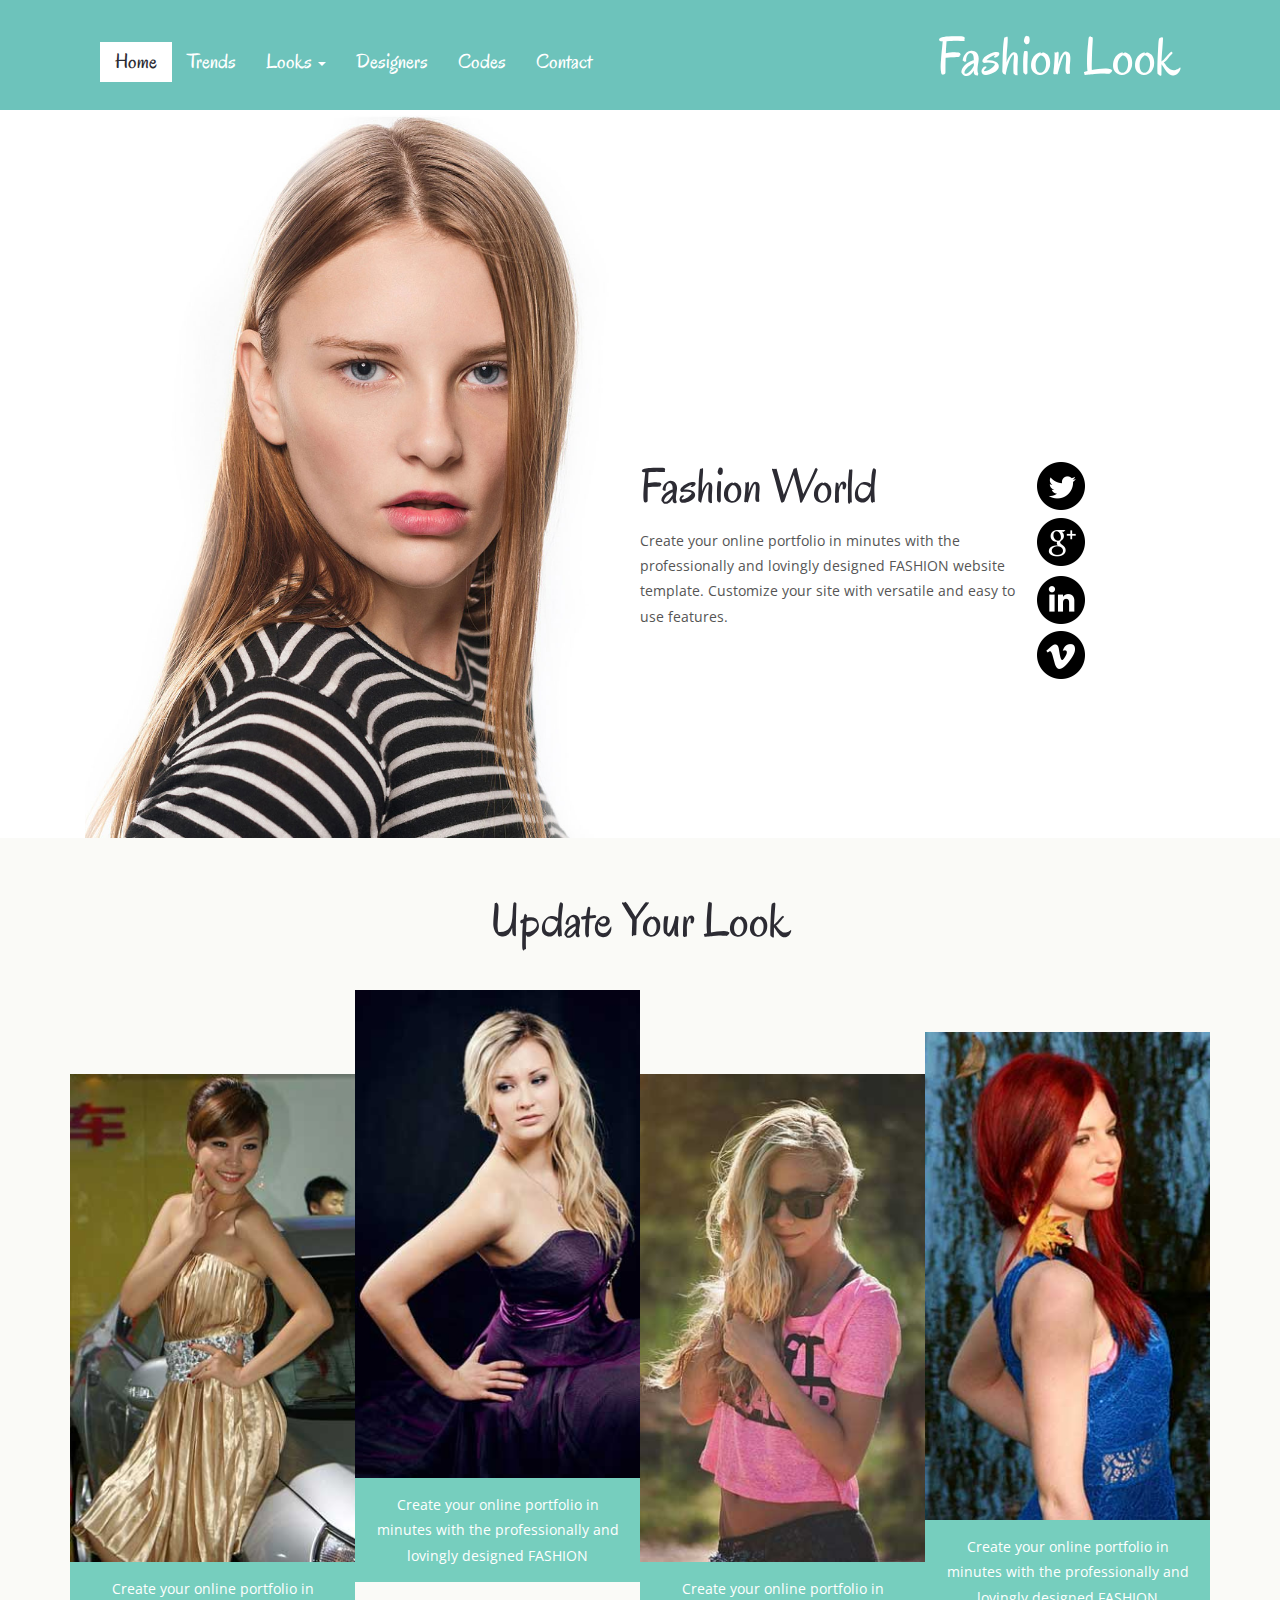
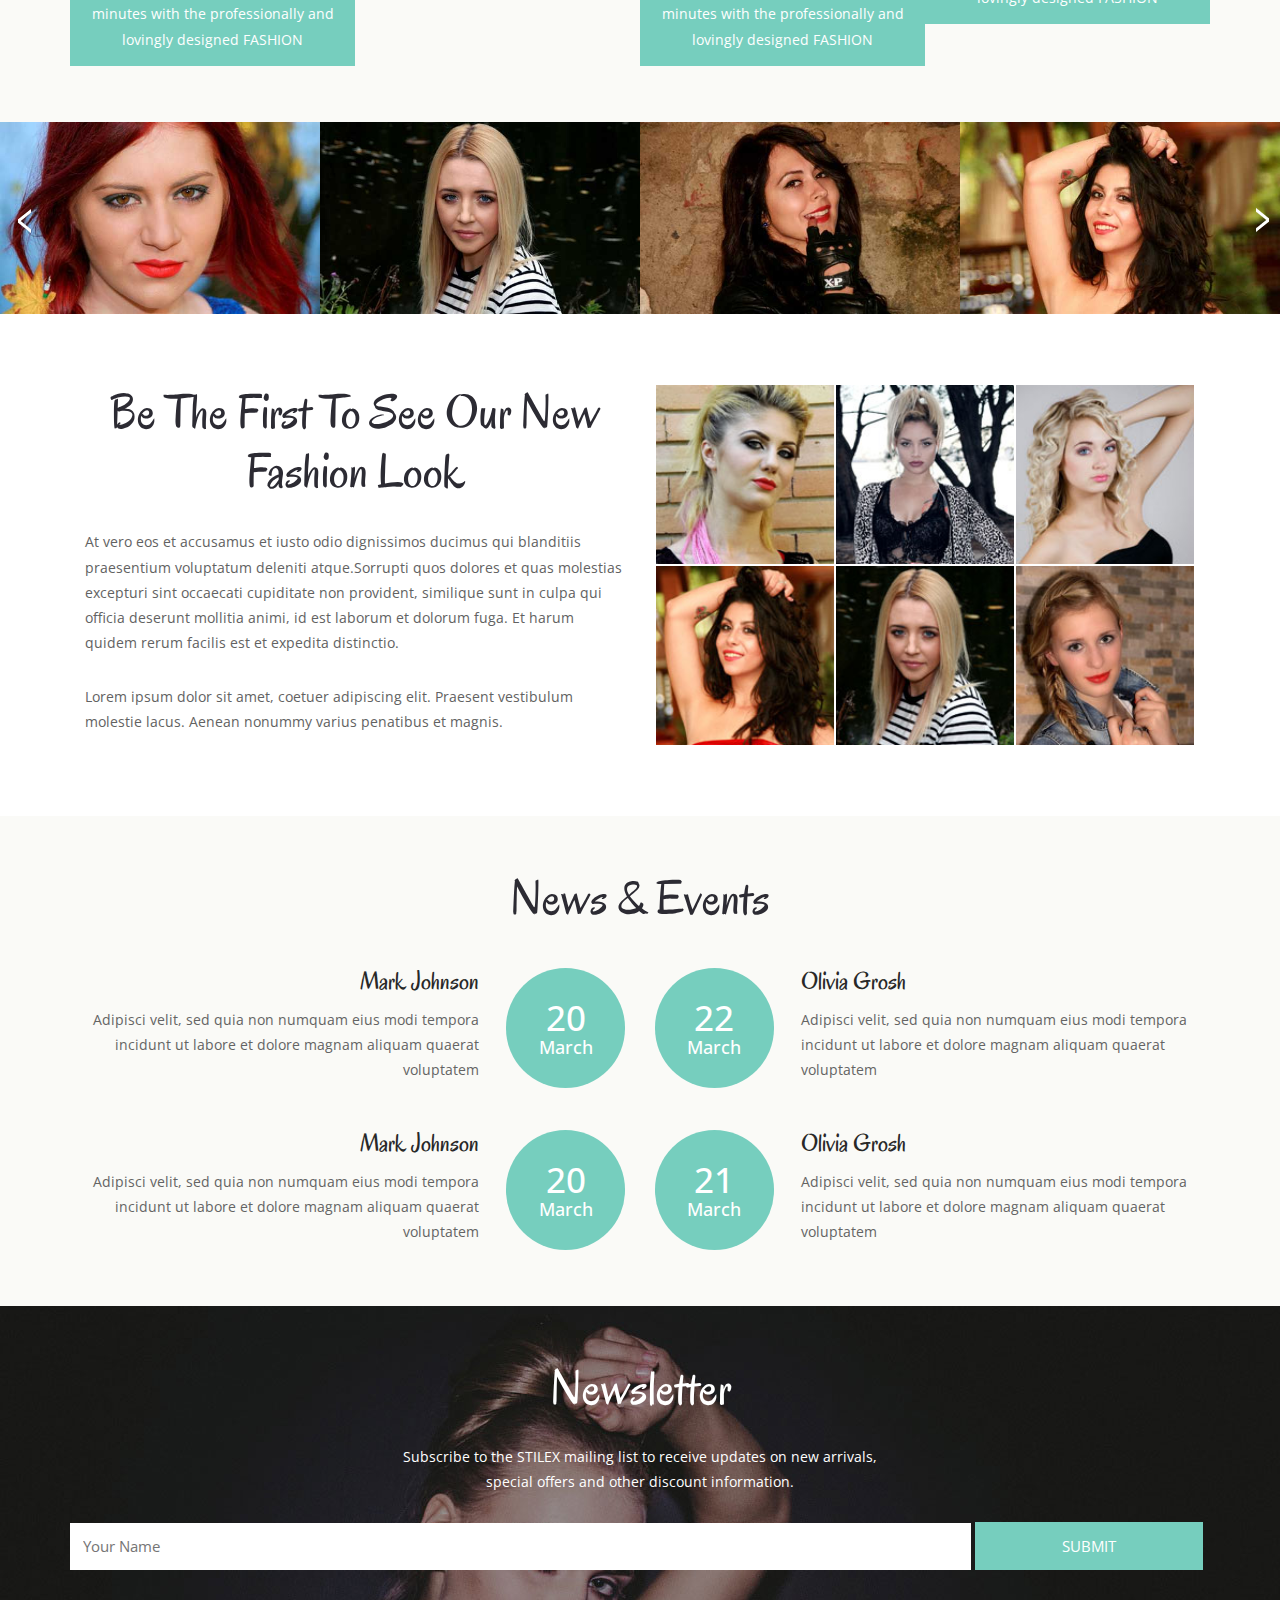
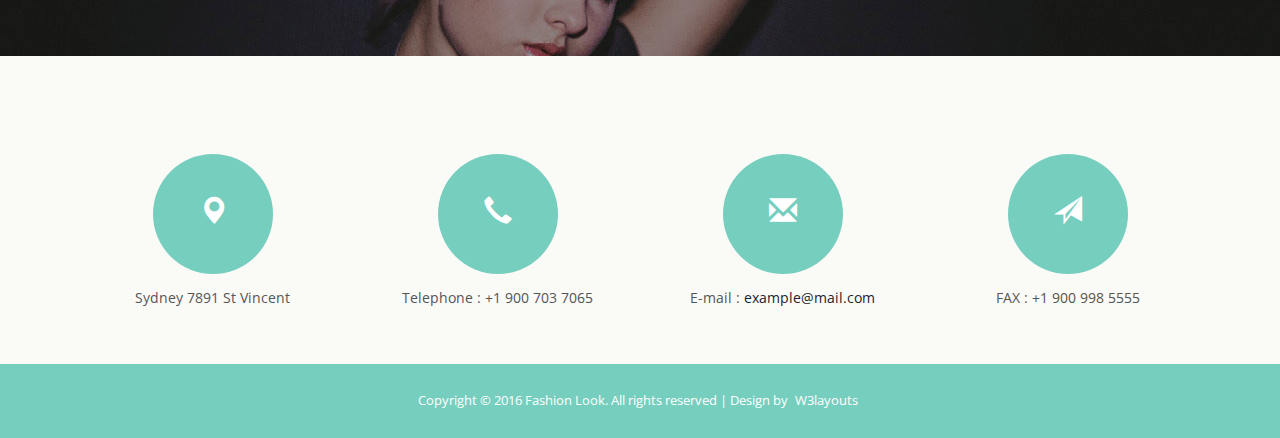
<file: index.html>
<!--
Author: W3layouts
Author URL: http://w3layouts.com
License: Creative Commons Attribution 3.0 Unported
License URL: http://creativecommons.org/licenses/by/3.0/
-->
<!DOCTYPE HTML>
<html>
<head>
<title>Fashion Look a Fashion Category Flat Bootstrap Responsive  Website Template | Home :: w3layouts</title>
<!---css--->
<link href="css/bootstrap.css" rel='stylesheet' type='text/css' />
<link href="css/style.css" rel='stylesheet' type='text/css' />
<!---css--->

<meta name="viewport" content="width=device-width, initial-scale=1">
<meta http-equiv="Content-Type" content="text/html; charset=utf-8" />
<meta name="keywords" content="Good Food Responsive web template, Bootstrap Web Templates, Flat Web Templates, Android Compatible web template, 
Smartphone Compatible web template, free webdesigns for Nokia, Samsung, LG, SonyEricsson, Motorola web design" />
<script type="application/x-javascript"> addEventListener("load", function() { setTimeout(hideURLbar, 0); }, false); function hideURLbar(){ window.scrollTo(0,1); } </script>
<script src="js/jquery-1.11.1.min.js"></script>
<script src="js/bootstrap.js"></script>
<link href='//fonts.googleapis.com/css?family=Oregano' rel='stylesheet' type='text/css'>
<link href='//fonts.googleapis.com/css?family=Open+Sans' rel='stylesheet' type='text/css'>
</head>
<body>
	<!---header--->
		<div class="header">
			<div class="container">
				<nav class="navbar navbar-default">
					<div class="container-fluid">
			<!-- Brand and toggle get grouped for better mobile display -->
						<div class="navbar-header">
							<button type="button" class="navbar-toggle collapsed" data-toggle="collapse" data-target="#bs-example-navbar-collapse-1" aria-expanded="false">
								<span class="sr-only">Toggle navigation</span>
								<span class="icon-bar"></span>
								<span class="icon-bar"></span>
								<span class="icon-bar"></span>
							</button>				  
							<div class="navbar-brand">
								<h1><a href="index.html">fashion look</a></h1>
							</div>
						</div>

			<!-- Collect the nav links, forms, and other content for toggling -->
						<div class="collapse navbar-collapse" id="bs-example-navbar-collapse-1">
							<ul class="nav navbar-nav">
								<li class="active"><a href="index.html">Home <span class="sr-only">(current)</span></a></li>
								<li><a href="trends.html">Trends</a></li>
								<li class="dropdown">
									<a href="#" class="dropdown-toggle" data-toggle="dropdown" role="button" aria-haspopup="true" aria-expanded="false">Looks <span class="caret"></span></a>
										<ul class="dropdown-menu">
											<li><a href="looks.html">Looks 2</a></li>
											<li><a href="looks.html">Looks 2</a></li>
											<li><a href="looks.html">Looks 3</a></li>
										</ul>
									</li>
									<li><a href="designers.html">Designers</a></li>
								<li><a href="codes.html">Codes</a></li>
								<li><a href="contact.html">Contact</a></li>
							</ul>
									  
						</div><!-- /.navbar-collapse -->
					</div><!-- /.container-fluid -->
				</nav>
			</div>
		</div>
		<!---header--->
		<!---banner--->
		<div class="banner">
			<div class="container">
				<div class="banner-grids">
					<div class="col-md-6 banner-grid">
						<img src="images/banner1.jpg" class="img-responsive" alt="">
					</div>
					<div class="col-md-6 banner-text">
					<div class="ban">
						<h3>fashion world</h3>
						<p>Create your online portfolio in minutes with the professionally and lovingly designed FASHION website template. Customize your site with versatile and easy to use features.</p>
						</div>
						<div class="social-icons">
							<a href="#"><i class="icon"></i></a>
							<a href="#"><i class="icon1"></i></a>
							<a href="#"><i class="icon2"></i></a>
							<a href="#"><i class="icon3"></i></a>
						</div>
						<div class="clearfix"></div>
					</div>
					<div class="clearfix"></div>
				</div>
			</div>
		</div>
		<!---banner--->
		<div class="content">	
			<div class="update">
				<div class="container">
					<h2>update your look</h2>
					<div class="update-grids">
						<div class="col-md-3 update-grid  up-grid">
							<img src="images/p1.jpg" class="img-responsive" alt="">
							<div class="update-info">
								<p>Create your online portfolio in minutes with the professionally and lovingly designed FASHION</p>
							</div>
						</div>	
						<div class="col-md-3 update-grid ">
							<img src="images/p2.jpg" class="img-responsive" alt="">
							<div class="update-info">
								<p>Create your online portfolio in minutes with the professionally and lovingly designed FASHION</p>
							</div>
						</div>	
						<div class="col-md-3 update-grid  up-grid">
							<img src="images/p3.jpg" class="img-responsive" alt="">
							<div class="update-info">
								<p>Create your online portfolio in minutes with the professionally and lovingly designed FASHION</p>
							</div>
						</div>
						<div class="col-md-3 update-grid  up-grid1">
							<img src="images/p4.jpg" class="img-responsive" alt="">
							<div class="update-info">
								<p>Create your online portfolio in minutes with the professionally and lovingly designed FASHION</p>
							</div>
						</div>
						<div class="clearfix"></div>
					</div>
				</div>
			</div>
			<!---update--->
			<div class="slider1">
		<div class="arrival-grids">			 
			 <ul id="flexiselDemo1">
				 <li>
					 <a href="#"><img src="images/n1.jpg" alt=""/>
					 </a>
				 </li>
				 <li>
						<a href="#"><img src="images/n2.jpg" alt=""/>
					 </a>
				 </li>
				 <li>
					  <a href="#"><img src="images/n3.jpg" alt=""/>
					 </a>
				 </li>
				 <li>
					  <a href="#"><img src="images/n4.jpg" alt=""/>
					 </a>
				 </li>
				 <li>
					  <a href="#"><img src="images/n2.jpg" alt=""/>
					 </a>
				 </li>
				 <li>
					  <a href="#"><img src="images/n3.jpg" alt=""/>
					 </a>
				 </li>
				</ul>
				<script type="text/javascript">
				 $(window).load(function() {			
				  $("#flexiselDemo1").flexisel({
					visibleItems: 4,
					animationSpeed: 1000,
					autoPlay: true,
					autoPlaySpeed: 3000,    		
					pauseOnHover:true,
					enableResponsiveBreakpoints: true,
					responsiveBreakpoints: { 
						portrait: { 
							changePoint:480,
							visibleItems: 1
						}, 
						landscape: { 
							changePoint:640,
							visibleItems: 2
						},
						tablet: { 
							changePoint:768,
							visibleItems: 3
						}
					}
				});
				});
				</script>
				<script type="text/javascript" src="js/jquery.flexisel.js"></script>			 
		</div>
	</div>

			<!---models--->
				<div class="new-models">
					<div class="container">
						<div class="newmodels-grids">
							<div class="col-md-6 newmodels-grid">
								<h3>Be The First To See Our New Fashion look</h3>
								<p>At vero eos et accusamus et iusto odio dignissimos ducimus qui blanditiis praesentium voluptatum deleniti atque.Sorrupti quos dolores et quas molestias excepturi sint occaecati cupiditate non provident, similique sunt in culpa qui officia deserunt mollitia animi, id est laborum et dolorum fuga. Et harum quidem rerum facilis est et expedita distinctio.</p>
								<p>Lorem ipsum dolor sit amet, coetuer adipiscing elit. Praesent vestibulum molestie lacus. Aenean nonummy varius penatibus et magnis.</p>
							</div>
							<div class="col-md-6 newmodels-grid">
								<div class="models-rights">
									<div class="col-md-4 models-right">
										<img src="images/n5.jpg" class="img-responsive" alt=""/>
									</div>
									<div class="col-md-4 models-right">
										<img src="images/n6.jpg" class="img-responsive" alt=""/>
									</div>
									<div class="col-md-4 models-right">
										<img src="images/n7.jpg" class="img-responsive" alt=""/>
									</div>
									<div class="col-md-4 models-right">
										<img src="images/n8.jpg" class="img-responsive" alt=""/>
									</div>
									<div class="col-md-4 models-right">
										<img src="images/n9.jpg" class="img-responsive" alt=""/>
									</div>
									<div class="col-md-4 models-right">
										<img src="images/n10.jpg" class="img-responsive" alt="">
									</div>
									<div class="clearfix"></div>
								</div>
							</div>
							<div class="clearfix"></div>
						</div>
					</div>
				</div>
			<!---models--->
			<!---news--->
			<div class="news">
				<div class="container">
					<h3>news & events</h3>
					<div class="news-grids">
						<div class="col-md-6 new-grid">
							<div class="new-grid-left">
								<h4>Mark Johnson </h4>
								<p>Adipisci velit, sed quia non numquam eius modi tempora incidunt ut labore et dolore magnam aliquam quaerat voluptatem</p>
							</div>
							<div class="new-grid-right">
								<h5>20</h5>
								<h6>march</h6>
							</div>
							<div class="clearfix"> </div>
						</div>
						<div class="col-md-6 new-grid">
							<div class="new-grid-right aliquam">
								<h5>22</h5>
								<h6>march</h6>
							</div>
							<div class="new-grid-left non">
								<h4>Olivia Grosh </h4>
								<p>Adipisci velit, sed quia non numquam eius modi tempora incidunt 	ut labore et dolore magnam aliquam quaerat voluptatem</p>
							</div>
							<div class="clearfix"> </div>
						</div>
						<div class="clearfix"> </div>
					</div>	
					<div class="news-grids">
						<div class="col-md-6 new-grid">
							<div class="new-grid-left">
								<h4>Mark Johnson </h4>
								<p>Adipisci velit, sed quia non numquam eius modi tempora incidunt ut labore et dolore magnam aliquam quaerat voluptatem</p>
							</div>
							<div class="new-grid-right">
								<h5>20</h5>
								<h6>march</h6>
							</div>
							<div class="clearfix"> </div>
						</div>
						<div class="col-md-6 new-grid">
							<div class="new-grid-right aliquam">
								<h5>21</h5>
								<h6>march</h6>
							</div>
							<div class="new-grid-left non">
								<h4>Olivia Grosh </h4>
								<p>Adipisci velit, sed quia non numquam eius modi tempora incidunt 	ut labore et dolore magnam aliquam quaerat voluptatem</p>
							</div>
							<div class="clearfix"> </div>
						</div>
						<div class="clearfix"> </div>
					</div>							
				</div>
			</div>
		<!---news--->
			<!---letter--->
				<div class="letter">
					<div class="container">
						<h3>newsletter</h3>
						<p>Subscribe to the STILEX mailing list to receive updates on new arrivals, special offers and other discount information.</p>
						<form>
							<input type="text" placeholder="Your Name" required="">
							<input type="submit" name="subscribe">
						</form>
					</div>
				</div>
			<!---letter--->
		</div>
		<!---footer--->
			<div class="details">
				<div class="container">
					<div class="details-grids">
						<div class="col-md-3 details-grid">
							<figure class="icon">
								<i class="glyphicon glyphicon-map-marker"></i>
							</figure>
								<p>Sydney 7891 St Vincent</p>									
						</div>
						<div class="col-md-3 details-grid">
							<figure class="icon">
								<i class="glyphicon glyphicon-earphone"></i>
							</figure>
								<p>Telephone :  +1 900 703 7065</p>
						</div>
						<div class="col-md-3 details-grid">
							<figure class="icon">
								<i class="glyphicon glyphicon-envelope"></i>
							</figure>
								<p>E-mail : <a href="mailto:example@mail.com"> example@mail.com</a></p>
						</div>
						<div class="col-md-3 details-grid">
							<figure class="icon">
								<i class="glyphicon glyphicon-send"></i>
							</figure>
								<p>FAX :  +1 900 998 5555</p>
						</div>
						<div class="clearfix"></div>
					</div>
				</div>
			</div>
			<!---footer--->
			<!--copy-->
					<div class="copy-section">
						<div class="container">
							<p>Copyright &copy; 2016 Fashion Look. All rights reserved | Design by <a href="http://w3layouts.com">W3layouts</a></p>
						</div>
					</div>
				<!--copy-->

</body>
</html>
</file>
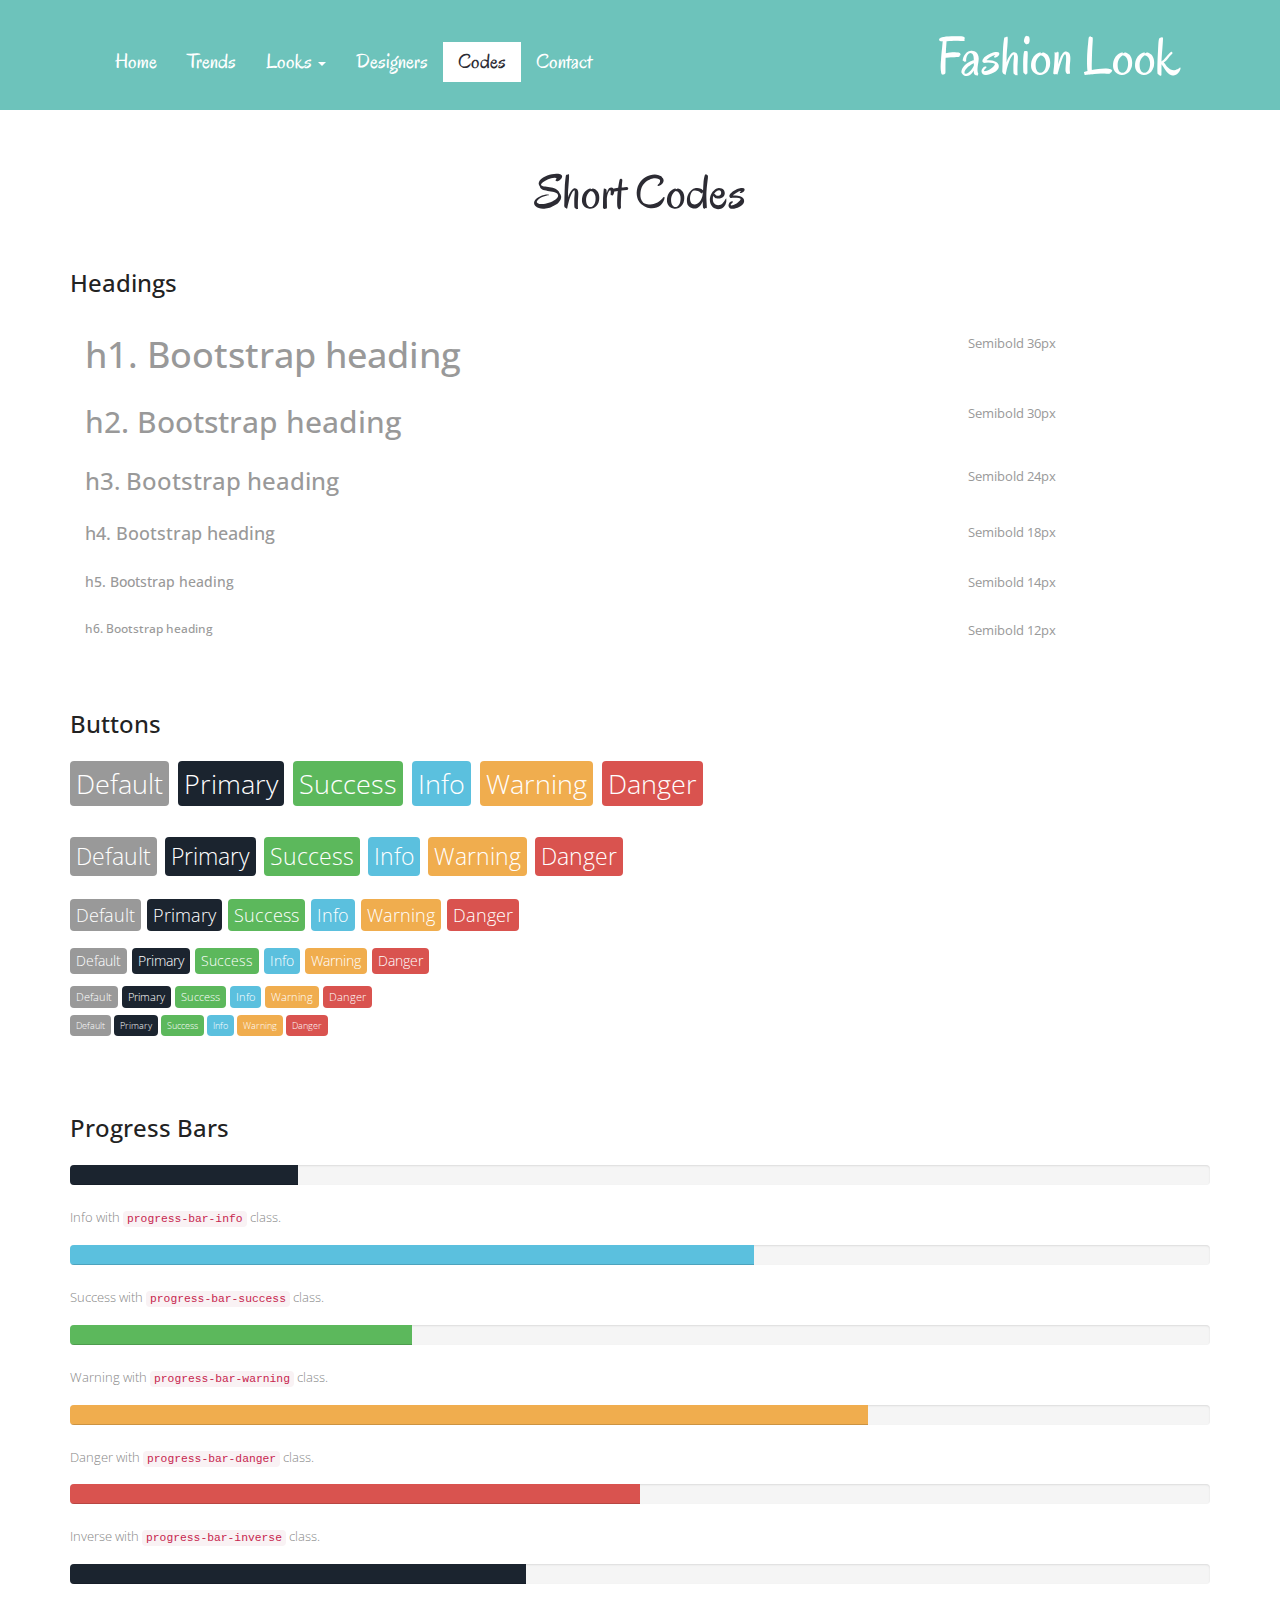
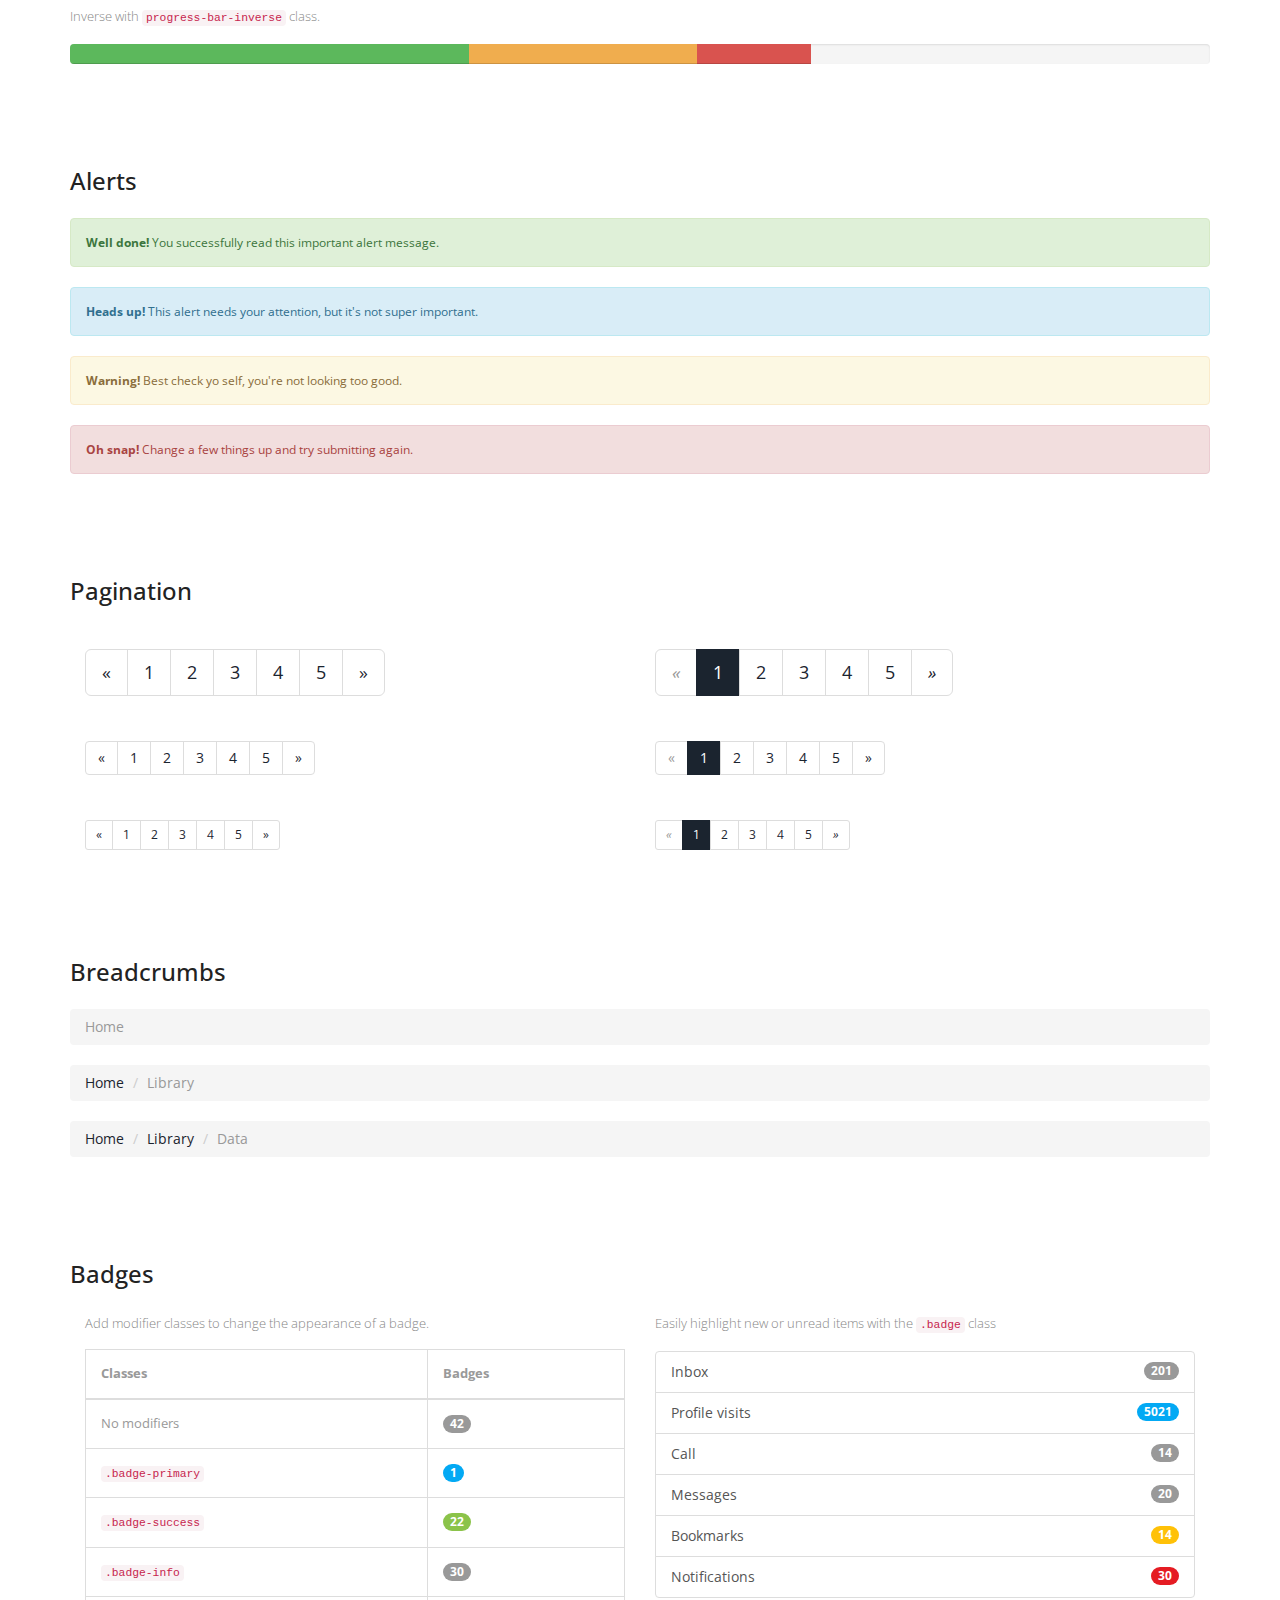
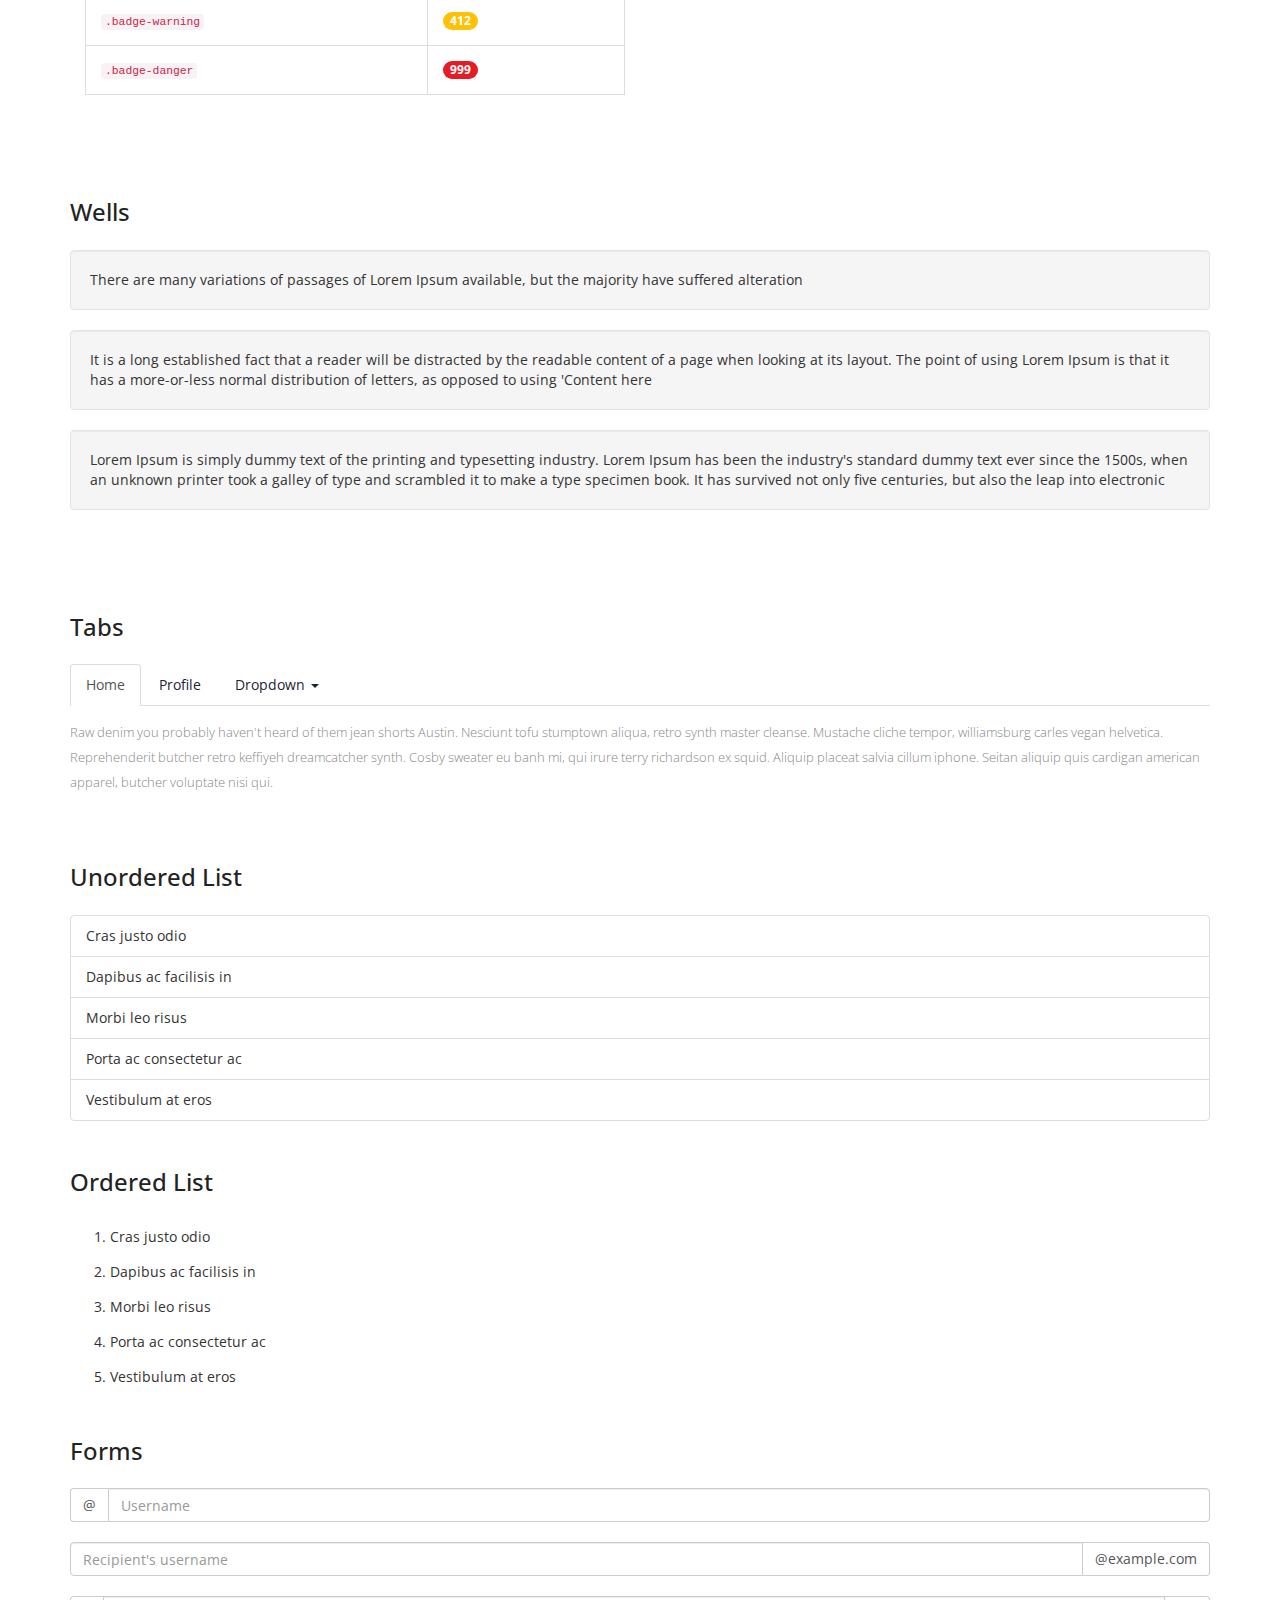
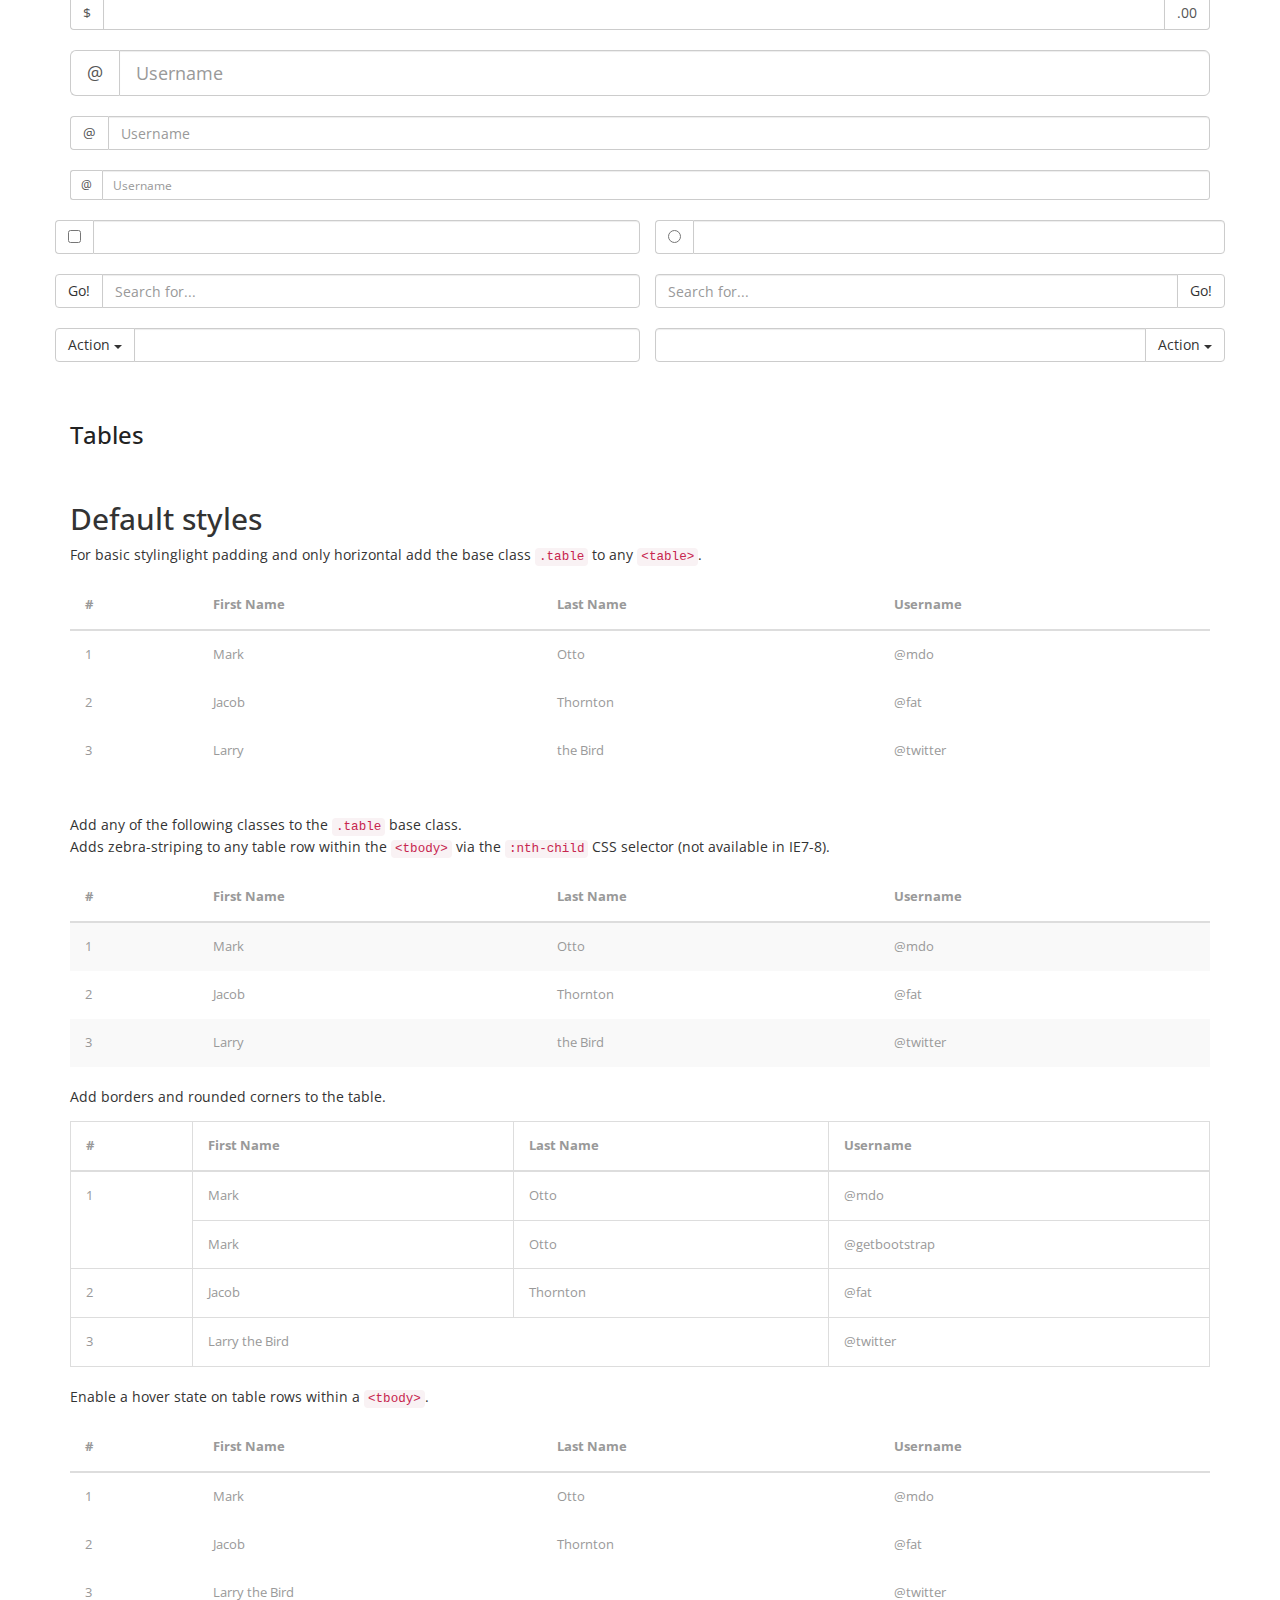
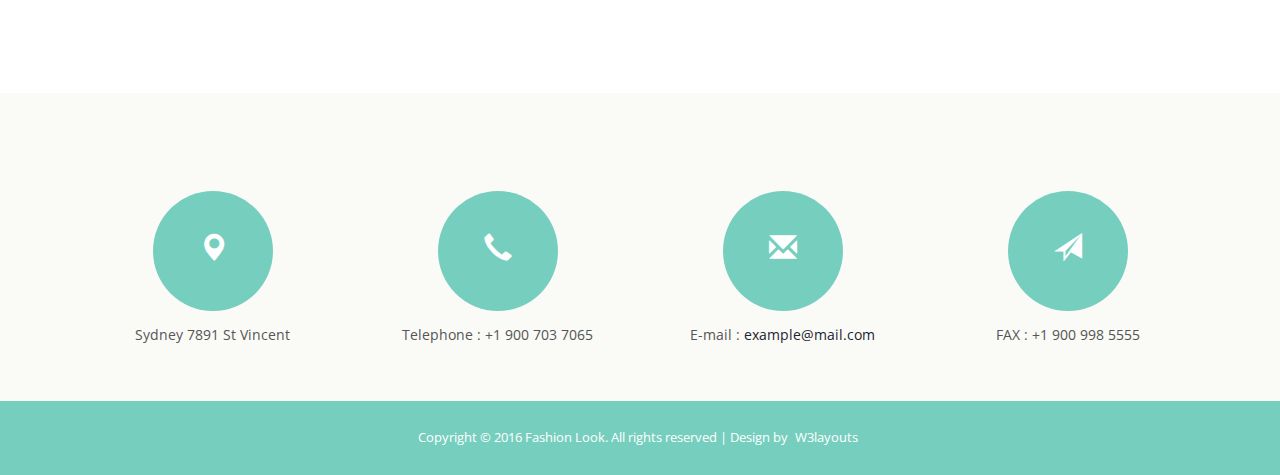
<file: codes.html>
<!--
Author: W3layouts
Author URL: http://w3layouts.com
License: Creative Commons Attribution 3.0 Unported
License URL: http://creativecommons.org/licenses/by/3.0/
-->
<!DOCTYPE HTML>
<html>
<head>
<title>Fashion Look a Fashion Category Flat Bootstrap Responsive  Website Template | Codes :: w3layouts</title>
<!---css--->
<link href="css/bootstrap.css" rel='stylesheet' type='text/css' />
<link href="css/style.css" rel='stylesheet' type='text/css' />
<!---css--->

<meta name="viewport" content="width=device-width, initial-scale=1">
<meta http-equiv="Content-Type" content="text/html; charset=utf-8" />
<meta name="keywords" content="Good Food Responsive web template, Bootstrap Web Templates, Flat Web Templates, Android Compatible web template, 
Smartphone Compatible web template, free webdesigns for Nokia, Samsung, LG, SonyEricsson, Motorola web design" />
<script type="application/x-javascript"> addEventListener("load", function() { setTimeout(hideURLbar, 0); }, false); function hideURLbar(){ window.scrollTo(0,1); } </script>
<script src="js/jquery-1.11.1.min.js"></script>
<script src="js/bootstrap.js"></script>
<link href='//fonts.googleapis.com/css?family=Oregano' rel='stylesheet' type='text/css'>
<link href='//fonts.googleapis.com/css?family=Open+Sans' rel='stylesheet' type='text/css'>
</head>
<body>
	<!---header--->
		<div class="header">
			<div class="container">
				<nav class="navbar navbar-default">
					<div class="container-fluid">
			<!-- Brand and toggle get grouped for better mobile display -->
						<div class="navbar-header">
							<button type="button" class="navbar-toggle collapsed" data-toggle="collapse" data-target="#bs-example-navbar-collapse-1" aria-expanded="false">
								<span class="sr-only">Toggle navigation</span>
								<span class="icon-bar"></span>
								<span class="icon-bar"></span>
								<span class="icon-bar"></span>
							</button>				  
							<div class="navbar-brand">
								<h1><a href="index.html">fashion look</a></h1>
							</div>
						</div>

			<!-- Collect the nav links, forms, and other content for toggling -->
						<div class="collapse navbar-collapse" id="bs-example-navbar-collapse-1">
							<ul class="nav navbar-nav">
								<li><a href="index.html">Home <span class="sr-only">(current)</span></a></li>
								<li><a href="trends.html">Trends</a></li>
								<li class="dropdown">
									<a href="#" class="dropdown-toggle" data-toggle="dropdown" role="button" aria-haspopup="true" aria-expanded="false">Looks <span class="caret"></span></a>
										<ul class="dropdown-menu">
											<li><a href="looks.html">Looks 2</a></li>
											<li><a href="looks.html">Looks 2</a></li>
											<li><a href="looks.html">Looks 3</a></li>
										</ul>
									</li>
									<li><a href="designers.html">Designers</a></li>
								<li class="active"><a href="codes.html">Codes</a></li>
								<li><a href="contact.html">Contact</a></li>
							</ul>
									  
						</div><!-- /.navbar-collapse -->
					</div><!-- /.container-fluid -->
				</nav>
			</div>
		</div>
		<!---header--->
		<!---trends-->
	<div class="content">
				<!-- typography -->
		<div class="typography">
			<!-- container-wrap -->
			<div class="container">
				<div class="typography-info">
					<h2 class="type">Short Codes</h2>
				</div>
				<div class="grid_3 grid_4">
					<h3 class="hdg">Headings</h3>
					<div class="bs-example">
						<table class="table">
							<tbody>
								<tr>
									<td><h1 id="h1.-bootstrap-heading">h1. Bootstrap heading<a class="anchorjs-link" href="#h1.-bootstrap-heading"><span class="anchorjs-icon"></span></a></h1></td>
									<td class="type-info">Semibold 36px</td>
								</tr>
								<tr>
									<td><h2 id="h2.-bootstrap-heading">h2. Bootstrap heading<a class="anchorjs-link" href="#h2.-bootstrap-heading"><span class="anchorjs-icon"></span></a></h2></td>
									<td class="type-info">Semibold 30px</td>
								</tr>
								<tr>
									<td><h3 id="h3.-bootstrap-heading">h3. Bootstrap heading<a class="anchorjs-link" href="#h3.-bootstrap-heading"><span class="anchorjs-icon"></span></a></h3></td>
									<td class="type-info">Semibold 24px</td>
								</tr>
								<tr>
									<td><h4 id="h4.-bootstrap-heading">h4. Bootstrap heading<a class="anchorjs-link" href="#h4.-bootstrap-heading"><span class="anchorjs-icon"></span></a></h4></td>
									<td class="type-info">Semibold 18px</td>
								</tr>
								<tr>
									<td><h5 id="h5.-bootstrap-heading">h5. Bootstrap heading<a class="anchorjs-link" href="#h5.-bootstrap-heading"><span class="anchorjs-icon"></span></a></h5></td>
									<td class="type-info">Semibold 14px</td>
								</tr>
								<tr>
									<td><h6>h6. Bootstrap heading</h6></td>
									<td class="type-info">Semibold 12px</td>
								</tr>
							</tbody>
						</table>
					</div>
				</div>
				<div class="grid_3 grid_5">
					<h3 class="hdg">Buttons</h3>
					<h1>
						<a href="#"><span class="label label-default">Default</span></a>
						<a href="#"><span class="label label-primary">Primary</span></a>
						<a href="#"><span class="label label-success">Success</span></a>
						<a href="#"><span class="label label-info">Info</span></a>
						<a href="#"><span class="label label-warning">Warning</span></a>
						<a href="#"><span class="label label-danger">Danger</span></a>
					</h1>
					<h2>
						<a href="#"><span class="label label-default">Default</span></a>
						<a href="#"><span class="label label-primary">Primary</span></a>
						<a href="#"><span class="label label-success">Success</span></a>
						<a href="#"><span class="label label-info">Info</span></a>
						<a href="#"><span class="label label-warning">Warning</span></a>
						<a href="#"><span class="label label-danger">Danger</span></a>
					</h2>
					<h3>
						<a href="#"><span class="label label-default">Default</span></a>
						<a href="#"><span class="label label-primary">Primary</span></a>
						<a href="#"><span class="label label-success">Success</span></a>
						<a href="#"><span class="label label-info">Info</span></a>
						<a href="#"><span class="label label-warning">Warning</span></a>
						<a href="#"><span class="label label-danger">Danger</span></a>
					</h3>
					<h4>
						<a href="#"><span class="label label-default">Default</span></a>
						<a href="#"><span class="label label-primary">Primary</span></a>
						<a href="#"><span class="label label-success">Success</span></a>
						<a href="#"><span class="label label-info">Info</span></a>
						<a href="#"><span class="label label-warning">Warning</span></a>
						<a href="#"><span class="label label-danger">Danger</span></a>
					</h4>
					<h5>
						<a href="#"><span class="label label-default">Default</span></a>
						<a href="#"><span class="label label-primary">Primary</span></a>
						<a href="#"><span class="label label-success">Success</span></a>
						<a href="#"><span class="label label-info">Info</span></a>
						<a href="#"><span class="label label-warning">Warning</span></a>
						<a href="#"><span class="label label-danger">Danger</span></a>
					</h5>
					<h6>
						<a href="#"><span class="label label-default">Default</span></a>
						<a href="#"><span class="label label-primary">Primary</span></a>
						<a href="#"><span class="label label-success">Success</span></a>
						<a href="#"><span class="label label-info">Info</span></a>
						<a href="#"><span class="label label-warning">Warning</span></a>
						<a href="#"><span class="label label-danger">Danger</span></a>
					</h6>
				</div>			   
				<div class="grid_3 grid_5">
					<h3 class="hdg">Progress Bars</h3>
					<div class="tab-content">
						<div class="tab-pane active" id="domprogress">
							<div class="progress">    
								<div class="progress-bar progress-bar-primary" style="width: 20%"></div>
							</div>
							<p>Info with <code>progress-bar-info</code> class.</p>
							<div class="progress">    
								<div class="progress-bar progress-bar-info" style="width: 60%"></div>
							</div>
							<p>Success with <code>progress-bar-success</code> class.</p>
							<div class="progress">
								<div class="progress-bar progress-bar-success" style="width: 30%"></div>
							</div>
							<p>Warning with <code>progress-bar-warning</code> class.</p>
							<div class="progress">
								<div class="progress-bar progress-bar-warning" style="width: 70%"></div>
							</div>
							<p>Danger with <code>progress-bar-danger</code> class.</p>
							<div class="progress">
								<div class="progress-bar progress-bar-danger" style="width: 50%"></div>
							</div>
							<p>Inverse with <code>progress-bar-inverse</code> class.</p>
							<div class="progress">
								<div class="progress-bar progress-bar-inverse" style="width: 40%"></div>
							</div>
							<p>Inverse with <code>progress-bar-inverse</code> class.</p>
							<div class="progress">
								<div class="progress-bar progress-bar-success" style="width: 35%"><span class="sr-only">35% Complete (success)</span></div>
								<div class="progress-bar progress-bar-warning" style="width: 20%"><span class="sr-only">20% Complete (warning)</span></div>
								<div class="progress-bar progress-bar-danger" style="width: 10%"><span class="sr-only">10% Complete (danger)</span></div>
							</div>
						</div>
					</div>
				</div>
				<div class="grid_3 grid_5">
					<h3 class="hdg">Alerts</h3>
					<div class="alert alert-success" role="alert">
						<strong>Well done!</strong> You successfully read this important alert message.
					</div>
					<div class="alert alert-info" role="alert">
						<strong>Heads up!</strong> This alert needs your attention, but it's not super important.
					</div>
					<div class="alert alert-warning" role="alert">
						<strong>Warning!</strong> Best check yo self, you're not looking too good.
					</div>
					<div class="alert alert-danger" role="alert">
						<strong>Oh snap!</strong> Change a few things up and try submitting again.
					</div>
				</div>
				<div class="grid_3 grid_5">
					<h3 class="hdg">Pagination</h3>
					<div class="col-md-6">
						<nav>
							<ul class="pagination pagination-lg">
								<li><a href="#" aria-label="Previous"><span aria-hidden="true">«</span></a></li>
								<li><a href="#">1</a></li>
								<li><a href="#">2</a></li>
								<li><a href="#">3</a></li>
								<li><a href="#">4</a></li>
								<li><a href="#">5</a></li>
								<li><a href="#" aria-label="Next"><span aria-hidden="true">»</span></a></li>
							</ul>
						</nav>
						<nav>
							<ul class="pagination">
								<li><a href="#" aria-label="Previous"><span aria-hidden="true">«</span></a></li>
								<li><a href="#">1</a></li>
								<li><a href="#">2</a></li>
								<li><a href="#">3</a></li>
								<li><a href="#">4</a></li>
								<li><a href="#">5</a></li>
								<li><a href="#" aria-label="Next"><span aria-hidden="true">»</span></a></li>
							</ul>
						</nav>
						<nav>
							<ul class="pagination pagination-sm">
								<li><a href="#" aria-label="Previous"><span aria-hidden="true">«</span></a></li>
								<li><a href="#">1</a></li>
								<li><a href="#">2</a></li>
								<li><a href="#">3</a></li>
								<li><a href="#">4</a></li>
								<li><a href="#">5</a></li>
								<li><a href="#" aria-label="Next"><span aria-hidden="true">»</span></a></li>
							</ul>
						</nav>
					</div>
					<div class="col-md-6">
						<ul class="pagination pagination-lg">
							<li class="disabled"><a href="#"><i class="fa fa-angle-left">«</i></a></li>
							<li class="active"><a href="#">1</a></li>
							<li><a href="#">2</a></li>
							<li><a href="#">3</a></li>
							<li><a href="#">4</a></li>
							<li><a href="#">5</a></li>
							<li><a href="#"><i class="fa fa-angle-right">»</i></a></li>
						</ul>
						<nav>
							<ul class="pagination">
								<li class="disabled"><a href="#" aria-label="Previous"><span aria-hidden="true">«</span></a></li>
								<li class="active"><a href="#">1 <span class="sr-only">(current)</span></a></li>
								<li><a href="#">2</a></li>
								<li><a href="#">3</a></li>
								<li><a href="#">4</a></li>
								<li><a href="#">5</a></li>
								<li><a href="#" aria-label="Next"><span aria-hidden="true">»</span></a></li>
							</ul>
						</nav>
						<ul class="pagination pagination-sm">
							<li class="disabled"><a href="#"><i class="fa fa-angle-left">«</i></a></li>
							<li class="active"><a href="#">1</a></li>
							<li><a href="#">2</a></li>
							<li><a href="#">3</a></li>
							<li><a href="#">4</a></li>
							<li><a href="#">5</a></li>
							<li><a href="#"><i class="fa fa-angle-right">»</i></a></li>
						</ul>
					</div>
					<div class="clearfix"> </div>
				</div>
				<div class="grid_3 grid_5">
					<h3 class="hdg">Breadcrumbs</h3>
					<ol class="breadcrumb">
						<li class="active">Home</li>
					</ol>
					<ol class="breadcrumb">
						<li><a href="#">Home</a></li>
						<li class="active">Library</li>
					</ol>
					<ol class="breadcrumb">
						<li><a href="#">Home</a></li>
						<li><a href="#">Library</a></li>
						<li class="active">Data</li>
					</ol>
				</div>
				<div class="grid_3 grid_5">
					<h3 class="hdg">Badges</h3>
					<div class="col-md-6">
						<p>Add modifier classes to change the appearance of a badge.</p>
						<table class="table table-bordered">
							<thead>
								<tr>
									<th>Classes</th>
									<th>Badges</th>
								</tr>
							</thead>
							<tbody>
								<tr>
									<td>No modifiers</td>
									<td><span class="badge">42</span></td>
								</tr>
								<tr>
									<td><code>.badge-primary</code></td>
									<td><span class="badge badge-primary">1</span></td>
								</tr>
								<tr>
									<td><code>.badge-success</code></td>
									<td><span class="badge badge-success">22</span></td>
								</tr>
								<tr>
									<td><code>.badge-info</code></td>
									<td><span class="badge badge-info">30</span></td>
								</tr>
								<tr>
									<td><code>.badge-warning</code></td>
									<td><span class="badge badge-warning">412</span></td>
								</tr>
								<tr>
									<td><code>.badge-danger</code></td>
									<td><span class="badge badge-danger">999</span></td>
								</tr>
							</tbody>
						</table>                    
					</div>
					<div class="col-md-6">
						<p>Easily highlight new or unread items with the <code>.badge</code> class</p>
						<div class="list-group list-group-alternate"> 
							<a href="#" class="list-group-item"><span class="badge">201</span> <i class="ti ti-email"></i> Inbox </a> 
							<a href="#" class="list-group-item"><span class="badge badge-primary">5021</span> <i class="ti ti-eye"></i> Profile visits </a> 
							<a href="#" class="list-group-item"><span class="badge">14</span> <i class="ti ti-headphone-alt"></i> Call </a> 
							<a href="#" class="list-group-item"><span class="badge">20</span> <i class="ti ti-comments"></i> Messages </a> 
							<a href="#" class="list-group-item"><span class="badge badge-warning">14</span> <i class="ti ti-bookmark"></i> Bookmarks </a> 
							<a href="#" class="list-group-item"><span class="badge badge-danger">30</span> <i class="ti ti-bell"></i> Notifications </a> 
						</div>
					</div>
				   <div class="clearfix"> </div>
				</div>	 
				<div class="grid_3 grid_5">
					<h3 class="hdg">Wells</h3>
					<div class="well">
						There are many variations of passages of Lorem Ipsum available, but the majority have suffered alteration
					</div>
					<div class="well">
						It is a long established fact that a reader will be distracted by the readable content of a page when looking at its layout. The point of using Lorem Ipsum is that it has a more-or-less normal distribution of letters, as opposed to using 'Content here
					</div>
					<div class="well">
							Lorem Ipsum is simply dummy text of the printing and typesetting industry. Lorem Ipsum has been the industry's standard dummy text ever since the 1500s, when an unknown printer took a galley of type and scrambled it to make a type specimen book. It has survived not only five centuries, but also the leap into electronic
					</div>
				</div>
				<div class="grid_3 grid_5">
					<h3 class="hdg">Tabs</h3>
					<div class="bs-example bs-example-tabs" role="tabpanel" data-example-id="togglable-tabs">
						<ul id="myTab" class="nav nav-tabs" role="tablist">
							<li role="presentation" class="active"><a href="#home" id="home-tab" role="tab" data-toggle="tab" aria-controls="home" aria-expanded="true">Home</a></li>
							<li role="presentation"><a href="#profile" role="tab" id="profile-tab" data-toggle="tab" aria-controls="profile">Profile</a></li>
							<li role="presentation" class="dropdown">
								<a href="#" id="myTabDrop1" class="dropdown-toggle" data-toggle="dropdown" aria-controls="myTabDrop1-contents">Dropdown <span class="caret"></span></a>
								<ul class="dropdown-menu" role="menu" aria-labelledby="myTabDrop1" id="myTabDrop1-contents">
									<li><a href="#dropdown1" tabindex="-1" role="tab" id="dropdown1-tab" data-toggle="tab" aria-controls="dropdown1">@fat</a></li>
									<li><a href="#dropdown2" tabindex="-1" role="tab" id="dropdown2-tab" data-toggle="tab" aria-controls="dropdown2">@mdo</a></li>
								</ul>
							</li>
						</ul>
						<div id="myTabContent" class="tab-content">
							<div role="tabpanel" class="tab-pane fade in active" id="home" aria-labelledby="home-tab">
								<p>Raw denim you probably haven't heard of them jean shorts Austin. Nesciunt tofu stumptown aliqua, retro synth master cleanse. Mustache cliche tempor, williamsburg carles vegan helvetica. Reprehenderit butcher retro keffiyeh dreamcatcher synth. Cosby sweater eu banh mi, qui irure terry richardson ex squid. Aliquip placeat salvia cillum iphone. Seitan aliquip quis cardigan american apparel, butcher voluptate nisi qui.</p>
							</div>
							<div role="tabpanel" class="tab-pane fade" id="profile" aria-labelledby="profile-tab">
								<p>Food truck fixie locavore, accusamus mcsweeney's marfa nulla single-origin coffee squid. Exercitation +1 labore velit, blog sartorial PBR leggings next level wes anderson artisan four loko farm-to-table craft beer twee. Qui photo booth letterpress, commodo enim craft beer mlkshk aliquip jean shorts ullamco ad vinyl cillum PBR. Homo nostrud organic, assumenda labore aesthetic magna delectus mollit. Keytar helvetica VHS salvia yr, vero magna velit sapiente labore stumptown. Vegan fanny pack odio cillum wes anderson 8-bit, sustainable jean shorts beard ut DIY ethical culpa terry richardson biodiesel. Art party scenester stumptown, tumblr butcher vero sint qui sapiente accusamus tattooed echo park.</p>
							</div>
							<div role="tabpanel" class="tab-pane fade" id="dropdown1" aria-labelledby="dropdown1-tab">
								<p>Etsy mixtape wayfarers, ethical wes anderson tofu before they sold out mcsweeney's organic lomo retro fanny pack lo-fi farm-to-table readymade. Messenger bag gentrify pitchfork tattooed craft beer, iphone skateboard locavore carles etsy salvia banksy hoodie helvetica. DIY synth PBR banksy irony. Leggings gentrify squid 8-bit cred pitchfork. Williamsburg banh mi whatever gluten-free, carles pitchfork biodiesel fixie etsy retro mlkshk vice blog. Scenester cred you probably haven't heard of them, vinyl craft beer blog stumptown. Pitchfork sustainable tofu synth chambray yr.</p>
							</div>
							<div role="tabpanel" class="tab-pane fade" id="dropdown2" aria-labelledby="dropdown2-tab">
								<p>Trust fund seitan letterpress, keytar raw denim keffiyeh etsy art party before they sold out master cleanse gluten-free squid scenester freegan cosby sweater. Fanny pack portland seitan DIY, art party locavore wolf cliche high life echo park Austin. Cred vinyl keffiyeh DIY salvia PBR, banh mi before they sold out farm-to-table VHS viral locavore cosby sweater. Lomo wolf viral, mustache readymade thundercats keffiyeh craft beer marfa ethical. Wolf salvia freegan, sartorial keffiyeh echo park vegan.</p>
							</div>
						</div>
					</div>
				</div>
				<h3 class="hdg">Unordered List</h3>
				<ul class="list-group">
				  <li class="list-group-item">Cras justo odio</li>
				  <li class="list-group-item">Dapibus ac facilisis in</li>
				  <li class="list-group-item">Morbi leo risus</li>
				  <li class="list-group-item">Porta ac consectetur ac</li>
				  <li class="list-group-item">Vestibulum at eros</li>
				</ul>
				<h3 class="hdg">Ordered List</h3>
				<ol>
					<li class="list-group-item1">Cras justo odio</li>
					<li class="list-group-item1">Dapibus ac facilisis in</li>
					<li class="list-group-item1">Morbi leo risus</li>
					<li class="list-group-item1">Porta ac consectetur ac</li>
					<li class="list-group-item1">Vestibulum at eros</li>
				</ol>
				<h3 class="hdg">Forms</h3>
				<div class="input-group">
					<span class="input-group-addon" id="basic-addon1">@</span>
					<input type="text" class="form-control" placeholder="Username" aria-describedby="basic-addon1">
				</div>
				<div class="input-group">
					<input type="text" class="form-control" placeholder="Recipient's username" aria-describedby="basic-addon2">
					<span class="input-group-addon" id="basic-addon2">@example.com</span>
				</div>
				<div class="input-group">
					<span class="input-group-addon">$</span>
						<input type="text" class="form-control" aria-label="Amount (to the nearest dollar)">
					<span class="input-group-addon">.00</span>
				</div>
				<div class="input-group input-group-lg">
					<span class="input-group-addon" id="sizing-addon1">@</span>
					<input type="text" class="form-control" placeholder="Username" aria-describedby="sizing-addon1">
				</div>
				<div class="input-group">
					<span class="input-group-addon" id="sizing-addon2">@</span>
					<input type="text" class="form-control" placeholder="Username" aria-describedby="sizing-addon2">
				</div>
				<div class="input-group input-group-sm">
					<span class="input-group-addon" id="sizing-addon3">@</span>
					<input type="text" class="form-control" placeholder="Username" aria-describedby="sizing-addon3">
				</div>
				<div class="row">
					<div class="col-lg-6 in-gp-tl">
						<div class="input-group">
							<span class="input-group-addon">
								<input type="checkbox" aria-label="...">
							</span>
							<input type="text" class="form-control" aria-label="...">
						</div><!-- /input-group -->
					</div><!-- /.col-lg-6 -->
					<div class="col-lg-6 in-gp-tb">
						<div class="input-group">
							<span class="input-group-addon">
								<input type="radio" aria-label="...">
							</span>
							<input type="text" class="form-control" aria-label="...">
						</div><!-- /input-group -->
					</div><!-- /.col-lg-6 -->
				</div><!-- /.row -->
				<div class="row">
					<div class="col-lg-6 in-gp-tl">
						<div class="input-group">
							<span class="input-group-btn">
								<button class="btn btn-default" type="button">Go!</button>
							</span>
							<input type="text" class="form-control" placeholder="Search for...">
						</div><!-- /input-group -->
					</div><!-- /.col-lg-6 -->
					<div class="col-lg-6 in-gp-tb">
						<div class="input-group">
							<input type="text" class="form-control" placeholder="Search for...">
							<span class="input-group-btn">
								<button class="btn btn-default" type="button">Go!</button>
							</span>
						</div><!-- /input-group -->
					</div><!-- /.col-lg-6 -->
				</div><!-- /.row -->
				<div class="row">
					<div class="col-lg-6 in-gp-tl">
						<div class="input-group">
							<div class="input-group-btn">
								<button type="button" class="btn btn-default dropdown-toggle" data-toggle="dropdown" aria-haspopup="true" aria-expanded="false">Action <span class="caret"></span></button>
								<ul class="dropdown-menu">
									<li><a href="#">Action</a></li>
									<li><a href="#">Another action</a></li>
									<li><a href="#">Something else here</a></li>
									<li role="separator" class="divider"></li>
									<li><a href="#">Separated link</a></li>
								</ul>
							</div><!-- /btn-group -->
							<input type="text" class="form-control" aria-label="...">
						</div><!-- /input-group -->
					</div><!-- /.col-lg-6 -->
					<div class="col-lg-6 in-gp-tb">
						<div class="input-group">
							<input type="text" class="form-control" aria-label="...">
							<div class="input-group-btn">
								<button type="button" class="btn btn-default dropdown-toggle" data-toggle="dropdown" aria-haspopup="true" aria-expanded="false">Action <span class="caret"></span></button>
								<ul class="dropdown-menu dropdown-menu-right">
									<li><a href="#">Action</a></li>
									<li><a href="#">Another action</a></li>
									<li><a href="#">Something else here</a></li>
									<li role="separator" class="divider"></li>
									<li><a href="#">Separated link</a></li>
								</ul>
							</div><!-- /btn-group -->
						</div><!-- /input-group -->
					</div><!-- /.col-lg-6 -->
				</div><!-- /.row -->
				<div class="page-header">
					<h3 class="hdg">Tables</h3>
				</div>
				<h2 class="typoh2">Default styles</h2>
				<p>For basic stylinglight padding and only horizontal add the base class <code>.table</code> to any <code>&lt;table&gt;</code>.</p>
				<div class="bs-docs-example">
					<table class="table">
						<thead>
							<tr>
								<th>#</th>
								<th>First Name</th>
								<th>Last Name</th>
								<th>Username</th>
							</tr>
						</thead>
						<tbody>
							<tr>
								<td>1</td>
								<td>Mark</td>
								<td>Otto</td>
								<td>@mdo</td>
							</tr>
							<tr>
								<td>2</td>
								<td>Jacob</td>
								<td>Thornton</td>
								<td>@fat</td>
							</tr>
							<tr>
								<td>3</td>
								<td>Larry</td>
								<td>the Bird</td>
								<td>@twitter</td>
							</tr>
						</tbody>
					</table>
				</div>
				<hr class="bs-docs-separator">
				<p>Add any of the following classes to the <code>.table</code> base class.</p>
				<p>Adds zebra-striping to any table row within the <code>&lt;tbody&gt;</code> via the <code>:nth-child</code> CSS selector (not available in IE7-8).</p>
				<div class="bs-docs-example">
					<table class="table table-striped">
						<thead>
							<tr>
								<th>#</th>
								<th>First Name</th>
								<th>Last Name</th>
								<th>Username</th>
							</tr>
						</thead>
						<tbody>
							<tr>
								<td>1</td>
								<td>Mark</td>
								<td>Otto</td>
								<td>@mdo</td>
							</tr>
							<tr>
								<td>2</td>
								<td>Jacob</td>
								<td>Thornton</td>
								<td>@fat</td>
							</tr>
							<tr>
								<td>3</td>
								<td>Larry</td>
								<td>the Bird</td>
								<td>@twitter</td>
							</tr>
						</tbody>
					</table>
				</div>
				<p>Add borders and rounded corners to the table.</p>
				<div class="bs-docs-example">
					<table class="table table-bordered">
						<thead>
							<tr>
								<th>#</th>
								<th>First Name</th>
								<th>Last Name</th>
								<th>Username</th>
							</tr>
						</thead>
						<tbody>
							<tr>
								<td rowspan="2">1</td>
								<td>Mark</td>
								<td>Otto</td>
								<td>@mdo</td>
							</tr>
							<tr>
								<td>Mark</td>
								<td>Otto</td>
								<td>@getbootstrap</td>
							</tr>
							<tr>
								<td>2</td>
								<td>Jacob</td>
								<td>Thornton</td>
								<td>@fat</td>
							</tr>
							<tr>
								<td>3</td>
								<td colspan="2">Larry the Bird</td>
								<td>@twitter</td>
							</tr>
						</tbody>
					</table>
				</div>
				<p>Enable a hover state on table rows within a <code>&lt;tbody&gt;</code>.</p>
				<div class="bs-docs-example">
					<table class="table table-hover">
						<thead>
							<tr>
							  <th>#</th>
							  <th>First Name</th>
							  <th>Last Name</th>
							  <th>Username</th>
							</tr>
						</thead>
						<tbody>
							<tr>
							  <td>1</td>
							  <td>Mark</td>
							  <td>Otto</td>
							  <td>@mdo</td>
							</tr>
							<tr>
							  <td>2</td>
							  <td>Jacob</td>
							  <td>Thornton</td>
							  <td>@fat</td>
							</tr>
							<tr>
							  <td>3</td>
							  <td colspan="2">Larry the Bird</td>
							  <td>@twitter</td>
							</tr>
						</tbody>
					</table>
				</div>
			</div>
			<!-- //container-wrap -->
		</div>
	<!-- //typography -->
	</div>
				<!---trend-reports--->
		<!---footer--->
			<div class="details">
				<div class="container">
					<div class="details-grids">
						<div class="col-md-3 details-grid">
							<figure class="icon">
								<i class="glyphicon glyphicon-map-marker"></i>
							</figure>
								<p>Sydney 7891 St Vincent</p>									
						</div>
						<div class="col-md-3 details-grid">
							<figure class="icon">
								<i class="glyphicon glyphicon-earphone"></i>
							</figure>
								<p>Telephone :  +1 900 703 7065</p>
						</div>
						<div class="col-md-3 details-grid">
							<figure class="icon">
								<i class="glyphicon glyphicon-envelope"></i>
							</figure>
								<p>E-mail : <a href="mailto:example@mail.com"> example@mail.com</a></p>
						</div>
						<div class="col-md-3 details-grid">
							<figure class="icon">
								<i class="glyphicon glyphicon-send"></i>
							</figure>
								<p>FAX :  +1 900 998 5555</p>
						</div>
						<div class="clearfix"></div>
					</div>
				</div>
			</div>
			<!---footer--->
			<!--copy-->
					<div class="copy-section">
						<div class="container">
							<p>Copyright &copy; 2016 Fashion Look. All rights reserved | Design by <a href="http://w3layouts.com">W3layouts</a></p>
						</div>
					</div>
				<!--copy-->

</body>
</html>
</file>
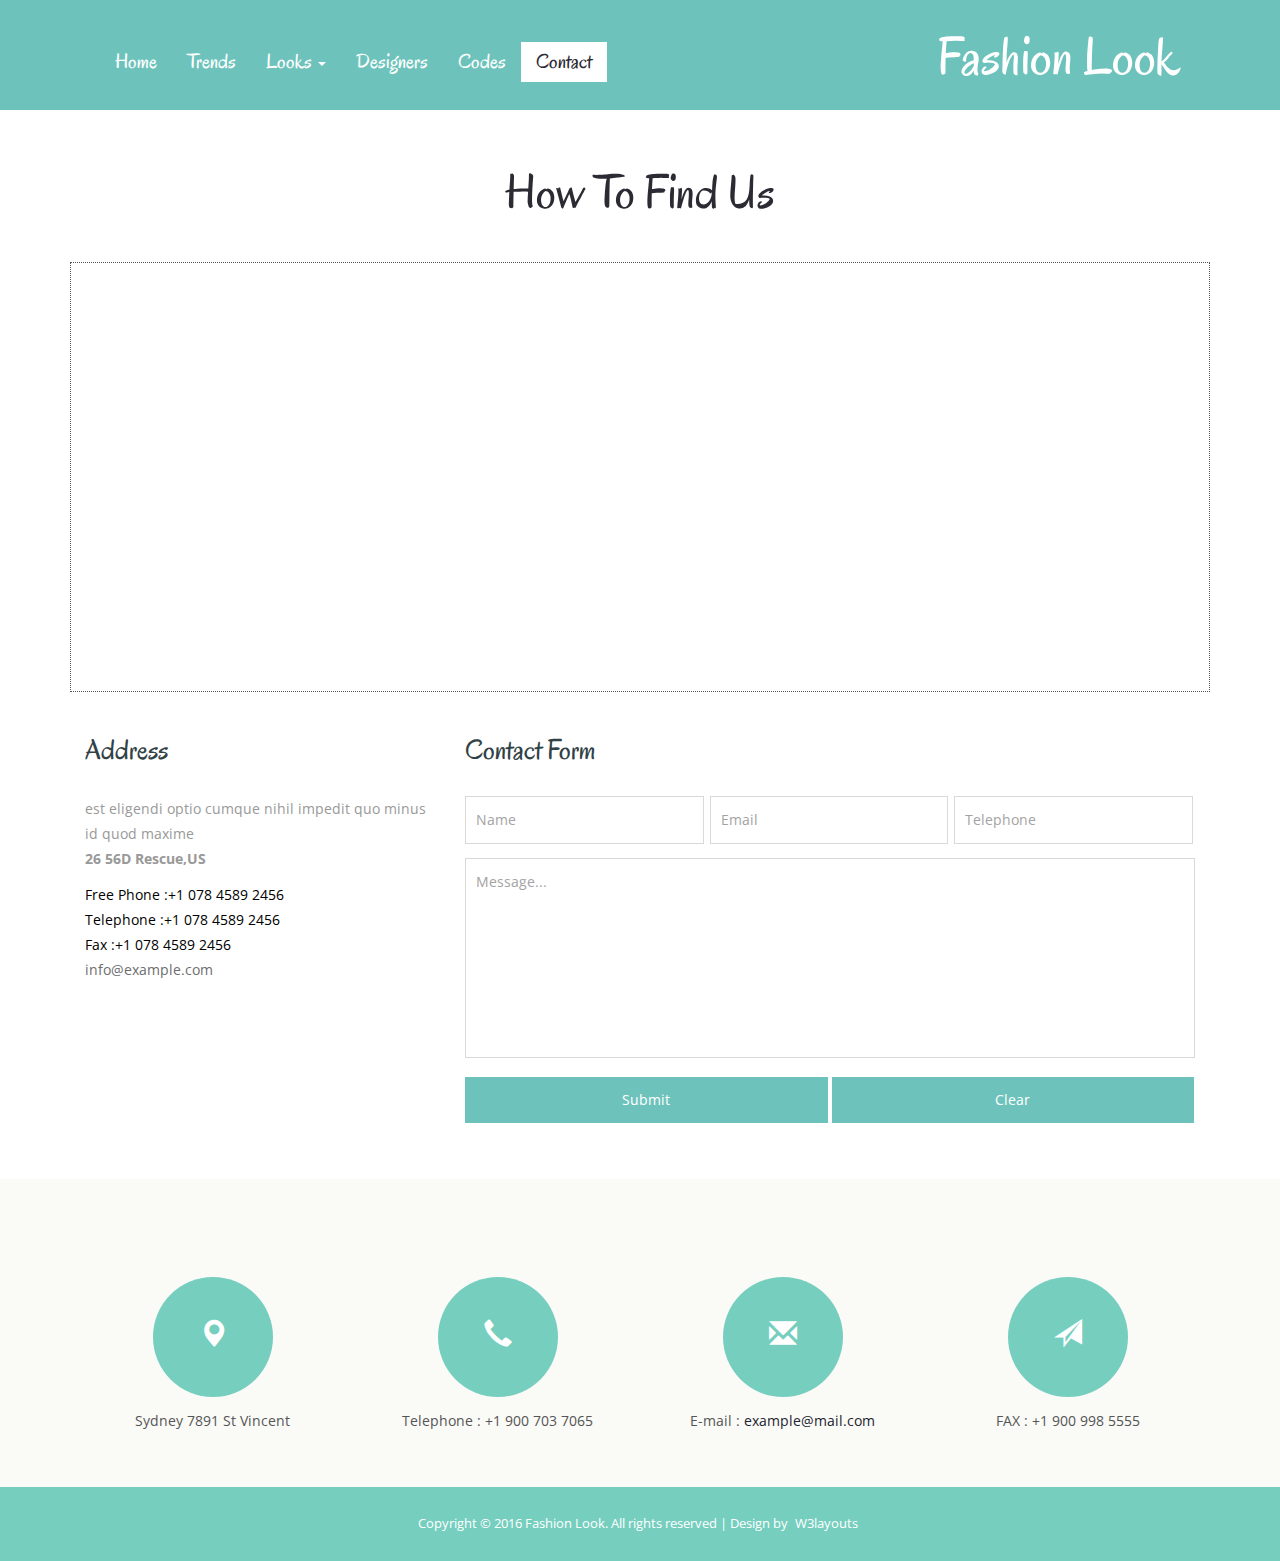
<file: contact.html>
<!--
Author: W3layouts
Author URL: http://w3layouts.com
License: Creative Commons Attribution 3.0 Unported
License URL: http://creativecommons.org/licenses/by/3.0/
-->
<!DOCTYPE HTML>
<html>
<head>
<title>Fashion Look a Fashion Category Flat Bootstrap Responsive  Website Template | Trends :: w3layouts</title>
<!---css--->
<link href="css/bootstrap.css" rel='stylesheet' type='text/css' />
<link href="css/style.css" rel='stylesheet' type='text/css' />
<!---css--->

<meta name="viewport" content="width=device-width, initial-scale=1">
<meta http-equiv="Content-Type" content="text/html; charset=utf-8" />
<meta name="keywords" content="Good Food Responsive web template, Bootstrap Web Templates, Flat Web Templates, Android Compatible web template, 
Smartphone Compatible web template, free webdesigns for Nokia, Samsung, LG, SonyEricsson, Motorola web design" />
<script type="application/x-javascript"> addEventListener("load", function() { setTimeout(hideURLbar, 0); }, false); function hideURLbar(){ window.scrollTo(0,1); } </script>
<script src="js/jquery-1.11.1.min.js"></script>
<script src="js/bootstrap.js"></script>
<link href='//fonts.googleapis.com/css?family=Oregano' rel='stylesheet' type='text/css'>
<link href='//fonts.googleapis.com/css?family=Open+Sans' rel='stylesheet' type='text/css'>
</head>
<body>
	<!---header--->
		<div class="header">
			<div class="container">
				<nav class="navbar navbar-default">
					<div class="container-fluid">
			<!-- Brand and toggle get grouped for better mobile display -->
						<div class="navbar-header">
							<button type="button" class="navbar-toggle collapsed" data-toggle="collapse" data-target="#bs-example-navbar-collapse-1" aria-expanded="false">
								<span class="sr-only">Toggle navigation</span>
								<span class="icon-bar"></span>
								<span class="icon-bar"></span>
								<span class="icon-bar"></span>
							</button>				  
							<div class="navbar-brand">
								<h1><a href="index.html">fashion look</a></h1>
							</div>
						</div>

			<!-- Collect the nav links, forms, and other content for toggling -->
						<div class="collapse navbar-collapse" id="bs-example-navbar-collapse-1">
							<ul class="nav navbar-nav">
								<li><a href="index.html">Home <span class="sr-only">(current)</span></a></li>
								<li><a href="trends.html">Trends</a></li>
								<li class="dropdown">
									<a href="#" class="dropdown-toggle" data-toggle="dropdown" role="button" aria-haspopup="true" aria-expanded="false">Looks <span class="caret"></span></a>
										<ul class="dropdown-menu">
											<li><a href="looks.html">Looks 2</a></li>
											<li><a href="looks.html">Looks 2</a></li>
											<li><a href="looks.html">Looks 3</a></li>
										</ul>
									</li>
									<li><a href="designers.html">Designers</a></li>
								<li><a href="codes.html">Codes</a></li>
								<li class="active"><a href="contact.html">Contact</a></li>
							</ul>
									  
						</div><!-- /.navbar-collapse -->
					</div><!-- /.container-fluid -->
				</nav>
			</div>
		</div>
		<!---header--->
		<!---trends-->
			<div class="content">
				<!-- contact -->
	<div class="contact">
		<div class="container">
			<h2>How To Find Us</h2>
			<div class="contact-bottom">
				<iframe src="https://www.google.com/maps/embed?pb=!1m18!1m12!1m3!1d2564.958900464012!2d36.23097800000001!3d49.993379999999995!2m3!1f0!2f0!3f0!3m2!1i1024!2i768!4f13.1!3m3!1m2!1s0x4127a0f009ab9f07%3A0xa21e10f67fa29ce!2sGeorgia+Education+Center!5e0!3m2!1sen!2sin!4v1436943860334" frameborder="0" style="border:0" allowfullscreen></iframe>
			</div>
			<div class="col-md-4 contact-left">
				<h4>Address</h4>
				<p>est eligendi optio cumque nihil impedit quo minus id quod maxime
					<span>26 56D Rescue,US</span></p>
				<ul>
					<li>Free Phone :+1 078 4589 2456</li>
					<li>Telephone :+1 078 4589 2456</li>
					<li>Fax :+1 078 4589 2456</li>
					<li><a href="mailto:info@example.com">info@example.com</a></li>
				</ul>
			</div>
			<div class="col-md-8 contact-left cont">
				<h4>Contact Form</h4>
				<form>
					<input type="text" value="Name" onfocus="this.value = '';" onblur="if (this.value == '') {this.value = 'Name';}" required="">
					<input type="email" value="Email" onfocus="this.value = '';" onblur="if (this.value == '') {this.value = 'Email';}" required="">
					<input type="text" value="Telephone" onfocus="this.value = '';" onblur="if (this.value == '') {this.value = 'Telephone';}" required="">
					<textarea type="text"  onfocus="this.value = '';" onblur="if (this.value == '') {this.value = 'Message...';}" required="">Message...</textarea>
					<input type="submit" value="Submit" >
					<input type="reset" value="Clear" >

				</form>
			</div>
			<div class="clearfix"> </div>
		</div>
	</div>
<!-- //contact -->
				</div>
				<!---trend-reports--->
		<!---footer--->
			<div class="details">
				<div class="container">
					<div class="details-grids">
						<div class="col-md-3 details-grid">
							<figure class="icon">
								<i class="glyphicon glyphicon-map-marker"></i>
							</figure>
								<p>Sydney 7891 St Vincent</p>									
						</div>
						<div class="col-md-3 details-grid">
							<figure class="icon">
								<i class="glyphicon glyphicon-earphone"></i>
							</figure>
								<p>Telephone :  +1 900 703 7065</p>
						</div>
						<div class="col-md-3 details-grid">
							<figure class="icon">
								<i class="glyphicon glyphicon-envelope"></i>
							</figure>
								<p>E-mail : <a href="mailto:example@mail.com"> example@mail.com</a></p>
						</div>
						<div class="col-md-3 details-grid">
							<figure class="icon">
								<i class="glyphicon glyphicon-send"></i>
							</figure>
								<p>FAX :  +1 900 998 5555</p>
						</div>
						<div class="clearfix"></div>
					</div>
				</div>
			</div>
			<!---footer--->
			<!--copy-->
					<div class="copy-section">
						<div class="container">
							<p>Copyright &copy; 2016 Fashion Look. All rights reserved | Design by <a href="http://w3layouts.com">W3layouts</a></p>
						</div>
					</div>
				<!--copy-->

</body>
</html>
</file>
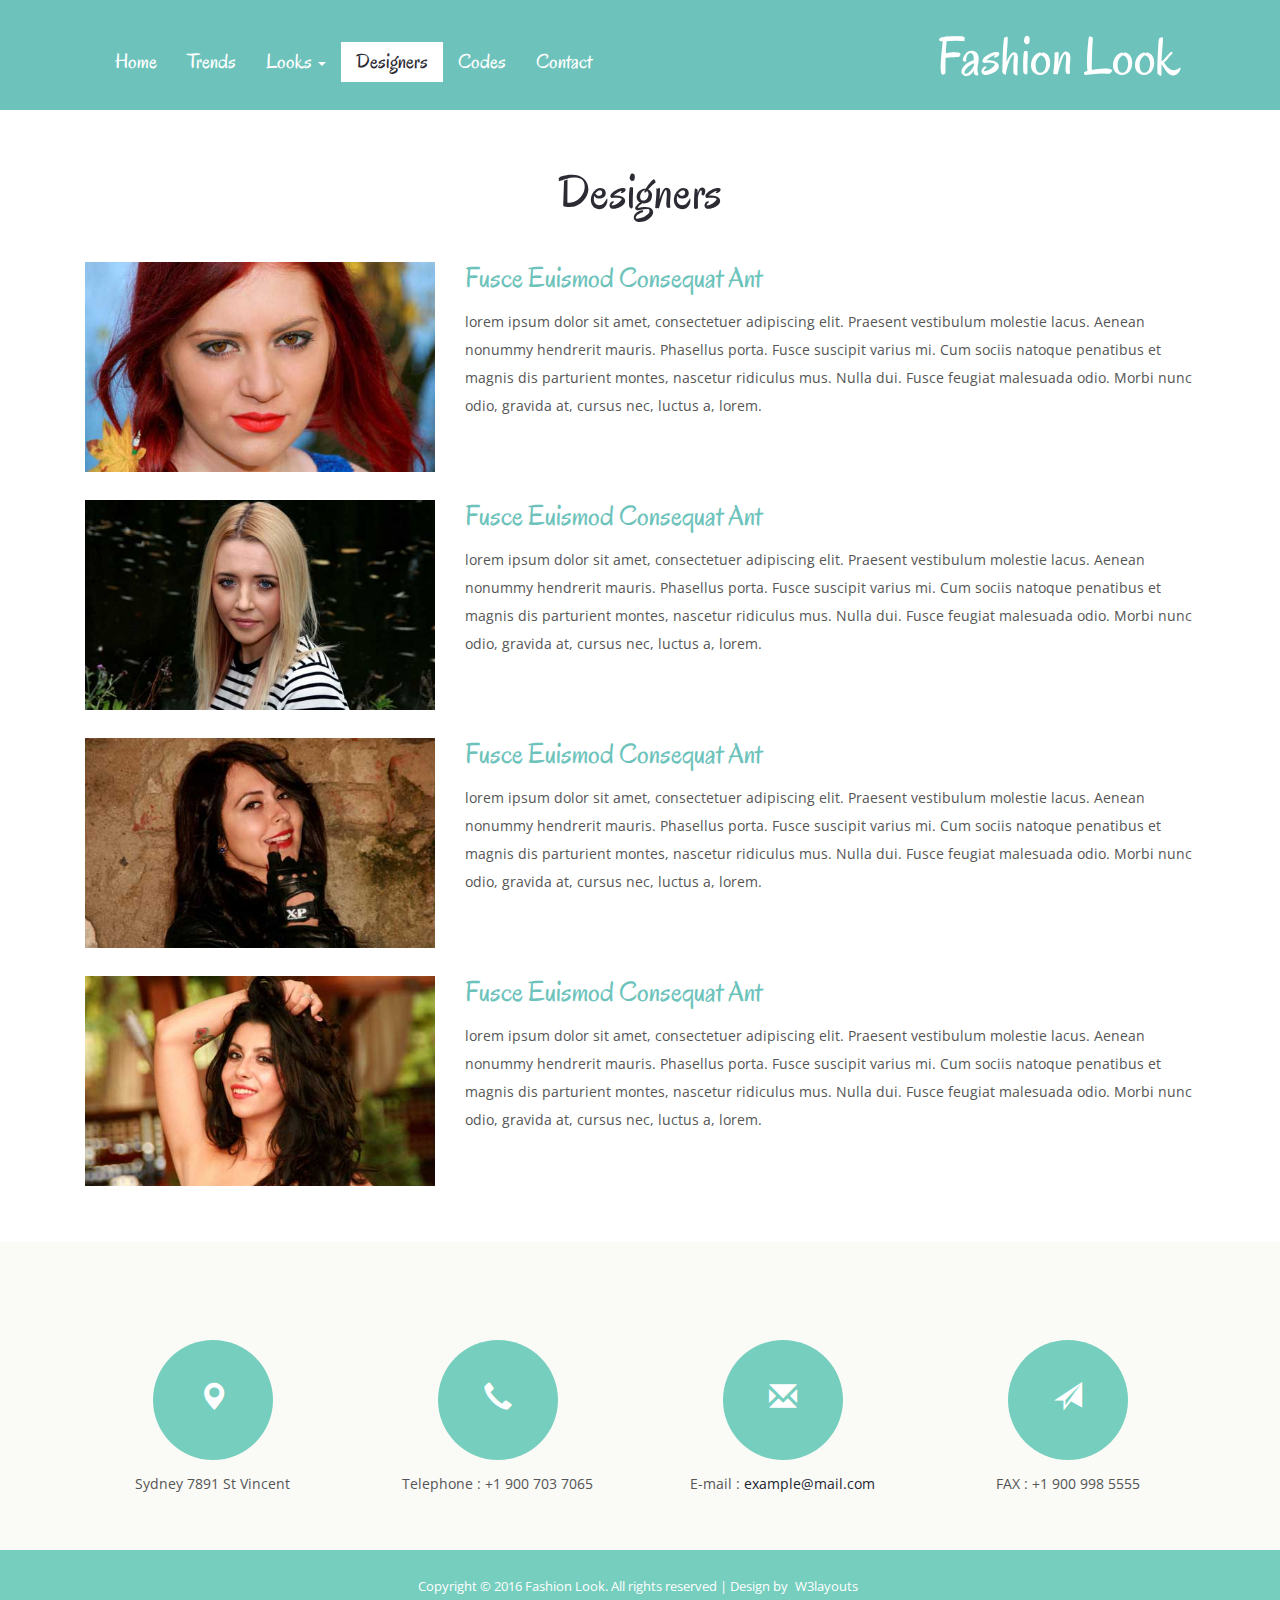
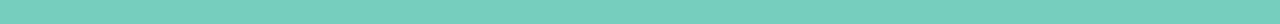
<file: designers.html>
<!--
Author: W3layouts
Author URL: http://w3layouts.com
License: Creative Commons Attribution 3.0 Unported
License URL: http://creativecommons.org/licenses/by/3.0/
-->
<!DOCTYPE HTML>
<html>
<head>
<title>Fashion Look a Fashion Category Flat Bootstrap Responsive  Website Template | Designers :: w3layouts</title>
<!---css--->
<link href="css/bootstrap.css" rel='stylesheet' type='text/css' />
<link href="css/style.css" rel='stylesheet' type='text/css' />
<!---css--->

<meta name="viewport" content="width=device-width, initial-scale=1">
<link rel="stylesheet" href="css/lightbox.css">
<meta http-equiv="Content-Type" content="text/html; charset=utf-8" />
<meta name="keywords" content="Good Food Responsive web template, Bootstrap Web Templates, Flat Web Templates, Android Compatible web template, 
Smartphone Compatible web template, free webdesigns for Nokia, Samsung, LG, SonyEricsson, Motorola web design" />
<script type="application/x-javascript"> addEventListener("load", function() { setTimeout(hideURLbar, 0); }, false); function hideURLbar(){ window.scrollTo(0,1); } </script>
<script src="js/jquery-1.11.1.min.js"></script>
<script src="js/bootstrap.js"></script>
<link href='//fonts.googleapis.com/css?family=Oregano' rel='stylesheet' type='text/css'>
<link href='//fonts.googleapis.com/css?family=Open+Sans' rel='stylesheet' type='text/css'>
</head>
<body>
	<!---header--->
		<div class="header">
			<div class="container">
				<nav class="navbar navbar-default">
					<div class="container-fluid">
			<!-- Brand and toggle get grouped for better mobile display -->
						<div class="navbar-header">
							<button type="button" class="navbar-toggle collapsed" data-toggle="collapse" data-target="#bs-example-navbar-collapse-1" aria-expanded="false">
								<span class="sr-only">Toggle navigation</span>
								<span class="icon-bar"></span>
								<span class="icon-bar"></span>
								<span class="icon-bar"></span>
							</button>				  
							<div class="navbar-brand">
								<h1><a href="index.html">fashion look</a></h1>
							</div>
						</div>

			<!-- Collect the nav links, forms, and other content for toggling -->
						<div class="collapse navbar-collapse" id="bs-example-navbar-collapse-1">
							<ul class="nav navbar-nav">
								<li><a href="index.html">Home <span class="sr-only">(current)</span></a></li>
								<li><a href="trends.html">Trends</a></li>
								<li class="dropdown">
									<a href="#" class="dropdown-toggle" data-toggle="dropdown" role="button" aria-haspopup="true" aria-expanded="false">Looks <span class="caret"></span></a>
										<ul class="dropdown-menu">
											<li><a href="looks.html">Looks 2</a></li>
											<li><a href="looks.html">Looks 2</a></li>
											<li><a href="looks.html">Looks 3</a></li>
										</ul>
									</li>
									<li class="active"><a href="designers.html">Designers</a></li>
								<li><a href="codes.html">Codes</a></li>
								<li><a href="contact.html">Contact</a></li>
							</ul>
									  
						</div><!-- /.navbar-collapse -->
					</div><!-- /.container-fluid -->
				</nav>
			</div>
		</div>
		<!---header--->
		
				<div class="content">
					<div class="Designers-section">
						<div class="container">
							<h2>Designers</h2>
							<div class="Designers-grids">
							<div class="Designers1">
								<div class="col-md-4 Designer-grid">
								<a href="#" class="mask">
									<img src="images/n1.jpg" class=" mask img-responsive zoom-img" alt="" /></a>
								</div>
								<div class="col-md-8 Designer-grid1">
									<h4> Fusce euismod consequat ant </h4>
									<p>lorem ipsum dolor sit amet, consectetuer adipiscing elit. Praesent vestibulum molestie lacus. Aenean nonummy hendrerit mauris. Phasellus porta. Fusce suscipit varius mi. Cum sociis natoque penatibus et magnis dis parturient montes, nascetur ridiculus mus. Nulla dui. Fusce feugiat malesuada odio. Morbi nunc odio, gravida at, cursus nec, luctus a, lorem. </p>
								</div>
								<div class="clearfix"></div>
							</div>
							
							<div class="Designers2">
								<div class="col-md-4 Designer-grid">
								<a href="#" class="mask">
									<img src="images/n2.jpg" class="img-responsive zoom-img" alt="" /></a>
								</div>
								<div class="col-md-8 Designer-grid1">
									<h4> Fusce euismod consequat ant </h4>
									<p>lorem ipsum dolor sit amet, consectetuer adipiscing elit. Praesent vestibulum molestie lacus. Aenean nonummy hendrerit mauris. Phasellus porta. Fusce suscipit varius mi. Cum sociis natoque penatibus et magnis dis parturient montes, nascetur ridiculus mus. Nulla dui. Fusce feugiat malesuada odio. Morbi nunc odio, gravida at, cursus nec, luctus a, lorem. </p>
								</div>
								<div class="clearfix"></div>
							</div>
							
						<div class="Designers3">
								<div class="col-md-4 Designer-grid">
								<a href="#" class="mask">
									<img src="images/n3.jpg" class="img-responsive zoom-img" alt="" /></a>
								</div>
								<div class="col-md-8 Designer-grid1">
									<h4>Fusce euismod consequat ant </h4>
									<p>lorem ipsum dolor sit amet, consectetuer adipiscing elit. Praesent vestibulum molestie lacus. Aenean nonummy hendrerit mauris. Phasellus porta. Fusce suscipit varius mi. Cum sociis natoque penatibus et magnis dis parturient montes, nascetur ridiculus mus. Nulla dui. Fusce feugiat malesuada odio. Morbi nunc odio, gravida at, cursus nec, luctus a, lorem. </p>
								</div>
								<div class="clearfix"></div>
							</div>
						<div class="Designers4">
								<div class="col-md-4 Designer-grid">
								<a href="#" class="mask">
									<img src="images/n4.jpg" class="img-responsive zoom-img" alt="" /></a>
								</div>
								<div class="col-md-8 Designer-grid1">
									<h4> Fusce euismod consequat ant </h4>
									<p>lorem ipsum dolor sit amet, consectetuer adipiscing elit. Praesent vestibulum molestie lacus. Aenean nonummy hendrerit mauris. Phasellus porta. Fusce suscipit varius mi. Cum sociis natoque penatibus et magnis dis parturient montes, nascetur ridiculus mus. Nulla dui. Fusce feugiat malesuada odio. Morbi nunc odio, gravida at, cursus nec, luctus a, lorem. </p>
								</div>
								<div class="clearfix"></div>
							</div>
						<div class="clearfix"></div>
						</div>
					</div>
				</div>
			</div>
				<!--Designers-->

					</div>
					</div>
				</div>
			<!---looks-->
		<!---footer--->
			<div class="details">
				<div class="container">
					<div class="details-grids">
						<div class="col-md-3 details-grid">
							<figure class="icon">
								<i class="glyphicon glyphicon-map-marker"></i>
							</figure>
								<p>Sydney 7891 St Vincent</p>									
						</div>
						<div class="col-md-3 details-grid">
							<figure class="icon">
								<i class="glyphicon glyphicon-earphone"></i>
							</figure>
								<p>Telephone :  +1 900 703 7065</p>
						</div>
						<div class="col-md-3 details-grid">
							<figure class="icon">
								<i class="glyphicon glyphicon-envelope"></i>
							</figure>
								<p>E-mail : <a href="mailto:example@mail.com"> example@mail.com</a></p>
						</div>
						<div class="col-md-3 details-grid">
							<figure class="icon">
								<i class="glyphicon glyphicon-send"></i>
							</figure>
								<p>FAX :  +1 900 998 5555</p>
						</div>
						<div class="clearfix"></div>
					</div>
				</div>
			</div>
			<!---footer--->
			<!--copy-->
					<div class="copy-section">
						<div class="container">
							<p>Copyright &copy; 2016 Fashion Look. All rights reserved | Design by <a href="http://w3layouts.com">W3layouts</a></p>
						</div>
					</div>
				<!--copy-->

</body>
</html>
</file>
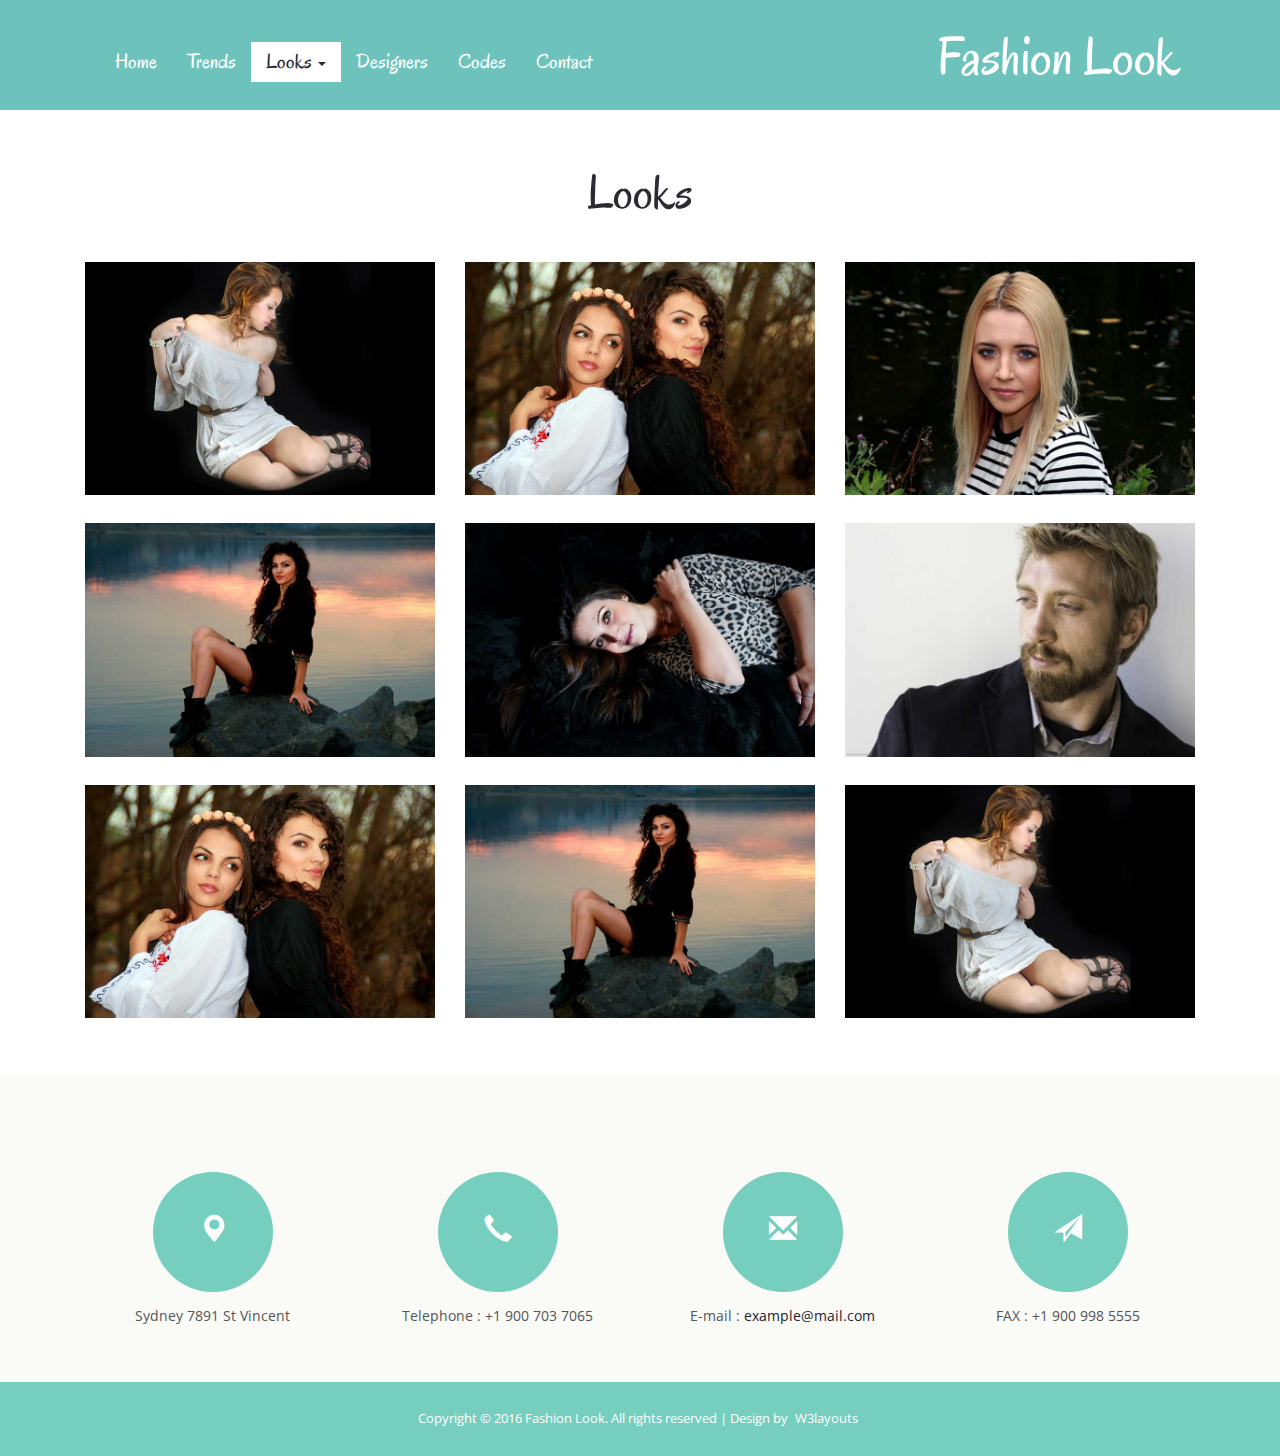
<file: looks.html>
<!--
Author: W3layouts
Author URL: http://w3layouts.com
License: Creative Commons Attribution 3.0 Unported
License URL: http://creativecommons.org/licenses/by/3.0/
-->
<!DOCTYPE HTML>
<html>
<head>
<title>Fashion Look a Fashion Category Flat Bootstrap Responsive  Website Template | Looks :: w3layouts</title>
<!---css--->
<link href="css/bootstrap.css" rel='stylesheet' type='text/css' />
<link href="css/style.css" rel='stylesheet' type='text/css' />
<!---css--->

<meta name="viewport" content="width=device-width, initial-scale=1">
<link rel="stylesheet" href="css/lightbox.css">
<meta http-equiv="Content-Type" content="text/html; charset=utf-8" />
<meta name="keywords" content="Good Food Responsive web template, Bootstrap Web Templates, Flat Web Templates, Android Compatible web template, 
Smartphone Compatible web template, free webdesigns for Nokia, Samsung, LG, SonyEricsson, Motorola web design" />
<script type="application/x-javascript"> addEventListener("load", function() { setTimeout(hideURLbar, 0); }, false); function hideURLbar(){ window.scrollTo(0,1); } </script>
<script src="js/jquery-1.11.1.min.js"></script>
<script src="js/bootstrap.js"></script>
<link href='//fonts.googleapis.com/css?family=Oregano' rel='stylesheet' type='text/css'>
<link href='//fonts.googleapis.com/css?family=Open+Sans' rel='stylesheet' type='text/css'>
</head>
<body>
	<!---header--->
		<div class="header">
			<div class="container">
				<nav class="navbar navbar-default">
					<div class="container-fluid">
			<!-- Brand and toggle get grouped for better mobile display -->
						<div class="navbar-header">
							<button type="button" class="navbar-toggle collapsed" data-toggle="collapse" data-target="#bs-example-navbar-collapse-1" aria-expanded="false">
								<span class="sr-only">Toggle navigation</span>
								<span class="icon-bar"></span>
								<span class="icon-bar"></span>
								<span class="icon-bar"></span>
							</button>				  
							<div class="navbar-brand">
								<h1><a href="index.html">fashion look</a></h1>
							</div>
						</div>

			<!-- Collect the nav links, forms, and other content for toggling -->
						<div class="collapse navbar-collapse" id="bs-example-navbar-collapse-1">
							<ul class="nav navbar-nav">
								<li><a href="index.html">Home <span class="sr-only">(current)</span></a></li>
								<li><a href="trends.html">Trends</a></li>
								<li class="dropdown active">
									<a href="#" class="dropdown-toggle" data-toggle="dropdown" role="button" aria-haspopup="true" aria-expanded="false">Looks <span class="caret"></span></a>
										<ul class="dropdown-menu">
											<li><a href="looks.html">Looks 2</a></li>
											<li><a href="looks.html">Looks 2</a></li>
											<li><a href="looks.html">Looks 3</a></li>
										</ul>
									</li>
									<li><a href="designers.html">Designers</a></li>
								<li><a href="codes.html">Codes</a></li>
								<li><a href="contact.html">Contact</a></li>
							</ul>
									  
						</div><!-- /.navbar-collapse -->
					</div><!-- /.container-fluid -->
				</nav>
			</div>
		</div>
		<!---header--->
		<!---looks-->
			<div class="content">
				<div class="look-section">
					<div class="container">
						<h2>looks</h2>
						<div class="gallery-grids-top">
					<div class="gallery-grids">
						<div class="col-md-4 gallery-grid">
							<a class="example-image-link" href="images/l1.jpg" data-lightbox="example-set" data-title=""><img class="example-image" src="images/l1.jpg" alt=""/></a>
						</div>
						<div class="col-md-4 gallery-grid">
							<a class="example-image-link" href="images/l2.jpg" data-lightbox="example-set" data-title=""><img class="example-image" src="images/l2.jpg" alt=""/></a>
						</div>
						<div class="col-md-4 gallery-grid">
							<a class="example-image-link" href="images/l3.jpg" data-lightbox="example-set" data-title=""><img class="example-image" src="images/l3.jpg" alt=""/></a>
						</div>
						<div class="clearfix"> </div>
					</div>
					<div class="gallery-grids gallery-grids-middle">
						<div class="col-md-4 gallery-grid">
							<a class="example-image-link" href="images/l4.jpg" data-lightbox="example-set" data-title=""><img class="example-image" src="images/l4.jpg" alt=""/></a>
						</div>
						<div class="col-md-4 gallery-grid">
							<a class="example-image-link" href="images/l5.jpg" data-lightbox="example-set" data-title=""><img class="example-image" src="images/l5.jpg" alt=""/></a>
						</div>
						<div class="col-md-4 gallery-grid">
							<a class="example-image-link" href="images/l6.jpg" data-lightbox="example-set" data-title=""><img class="example-image" src="images/l6.jpg" alt=""/></a>
						</div>
						<div class="clearfix"> </div>
					</div>
					<div class="gallery-grids">
						<div class="col-md-4 gallery-grid">
							<a class="example-image-link" href="images/l2.jpg" data-lightbox="example-set" data-title=""><img class="example-image" src="images/l2.jpg" alt=""/></a>
						</div>
						<div class="col-md-4 gallery-grid">
							<a class="example-image-link" href="images/l4.jpg" data-lightbox="example-set" data-title=""><img class="example-image" src="images/l4.jpg" alt=""/></a>
						</div>
						<div class="col-md-4 gallery-grid">
							<a class="example-image-link" href="images/l1.jpg" data-lightbox="example-set" data-title=""><img class="example-image" src="images/l1.jpg" alt=""/></a>
						</div>
						<div class="clearfix"> </div>
					</div>
					<script src="js/lightbox-plus-jquery.min.js"></script>
				</div>
			</div>
			<!-- //container -->
	</div>
	<!-- //gallery -->

					</div>
					</div>
				</div>
			<!---looks-->
		<!---footer--->
			<div class="details">
				<div class="container">
					<div class="details-grids">
						<div class="col-md-3 details-grid">
							<figure class="icon">
								<i class="glyphicon glyphicon-map-marker"></i>
							</figure>
								<p>Sydney 7891 St Vincent</p>									
						</div>
						<div class="col-md-3 details-grid">
							<figure class="icon">
								<i class="glyphicon glyphicon-earphone"></i>
							</figure>
								<p>Telephone :  +1 900 703 7065</p>
						</div>
						<div class="col-md-3 details-grid">
							<figure class="icon">
								<i class="glyphicon glyphicon-envelope"></i>
							</figure>
								<p>E-mail : <a href="mailto:example@mail.com"> example@mail.com</a></p>
						</div>
						<div class="col-md-3 details-grid">
							<figure class="icon">
								<i class="glyphicon glyphicon-send"></i>
							</figure>
								<p>FAX :  +1 900 998 5555</p>
						</div>
						<div class="clearfix"></div>
					</div>
				</div>
			</div>
			<!---footer--->
			<!--copy-->
					<div class="copy-section">
						<div class="container">
							<p>Copyright &copy; 2016 Fashion Look. All rights reserved | Design by <a href="http://w3layouts.com">W3layouts</a></p>
						</div>
					</div>
				<!--copy-->

</body>
</html>
</file>
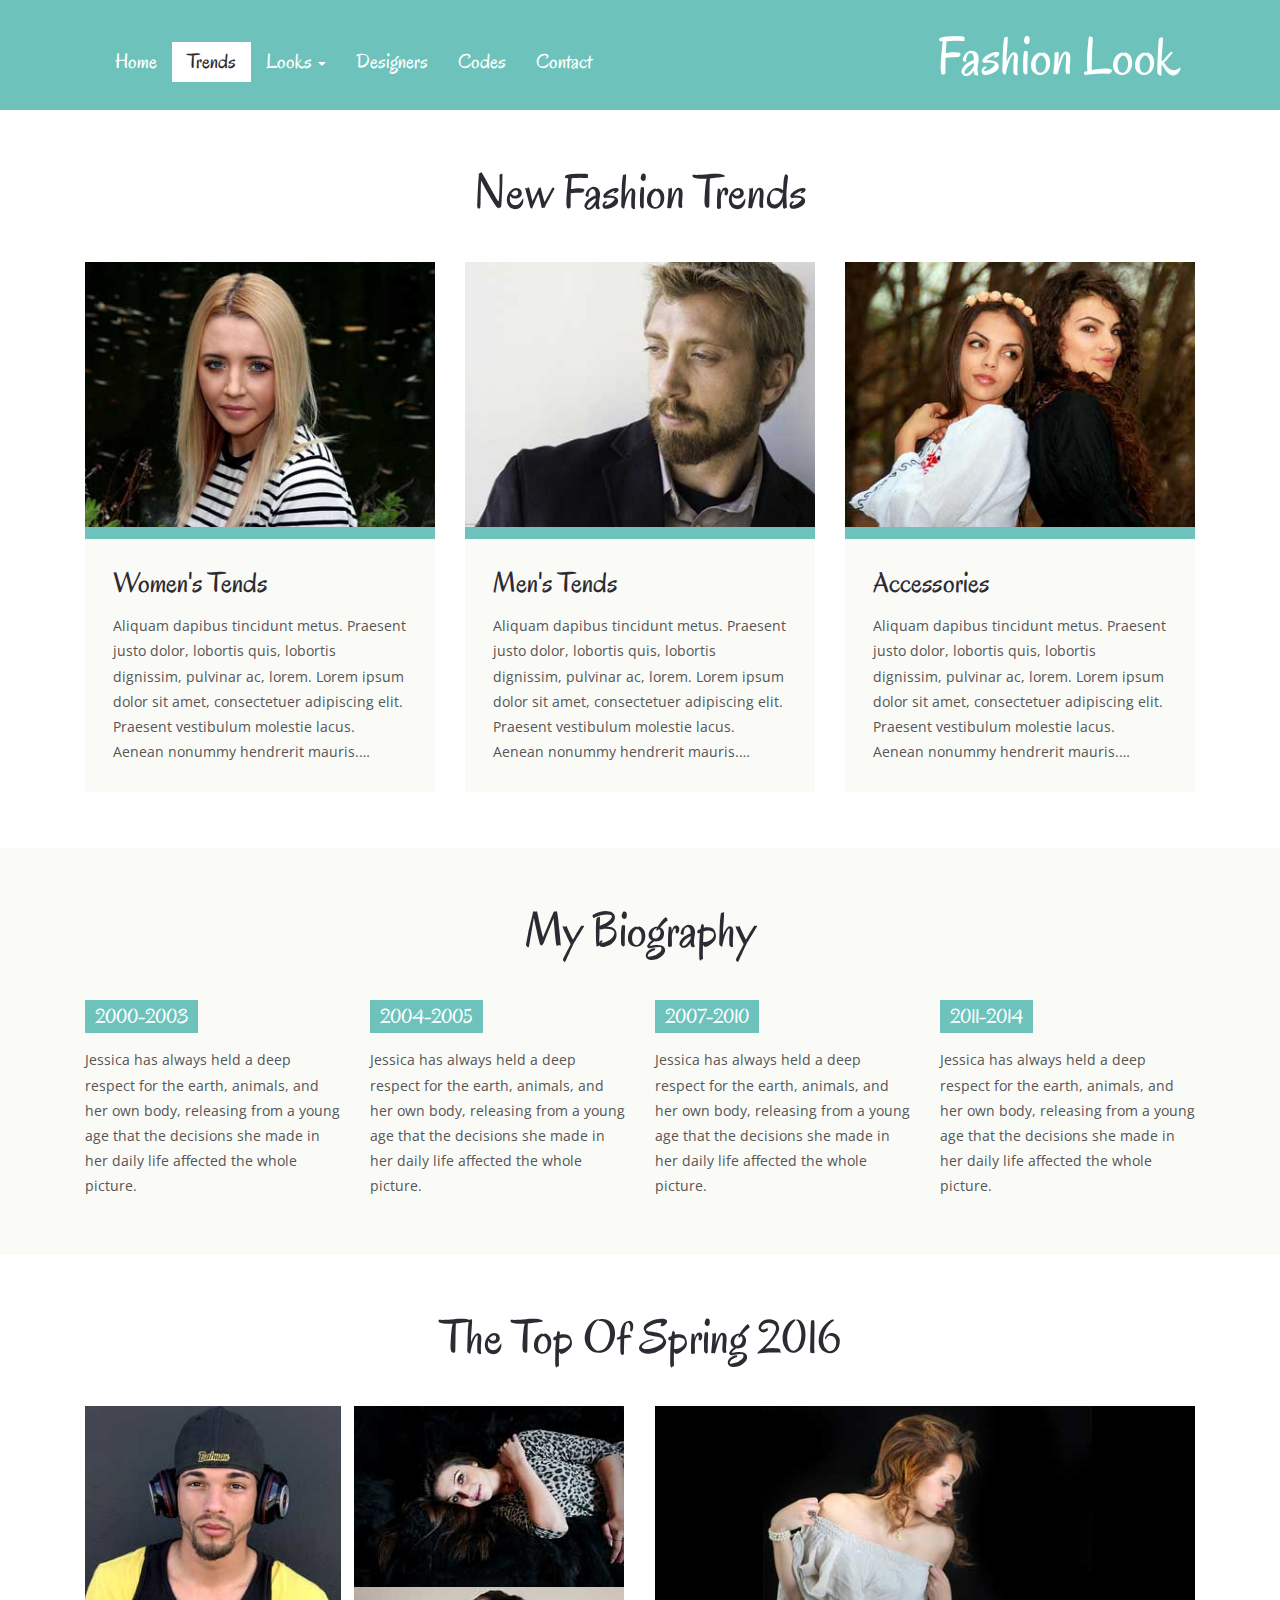
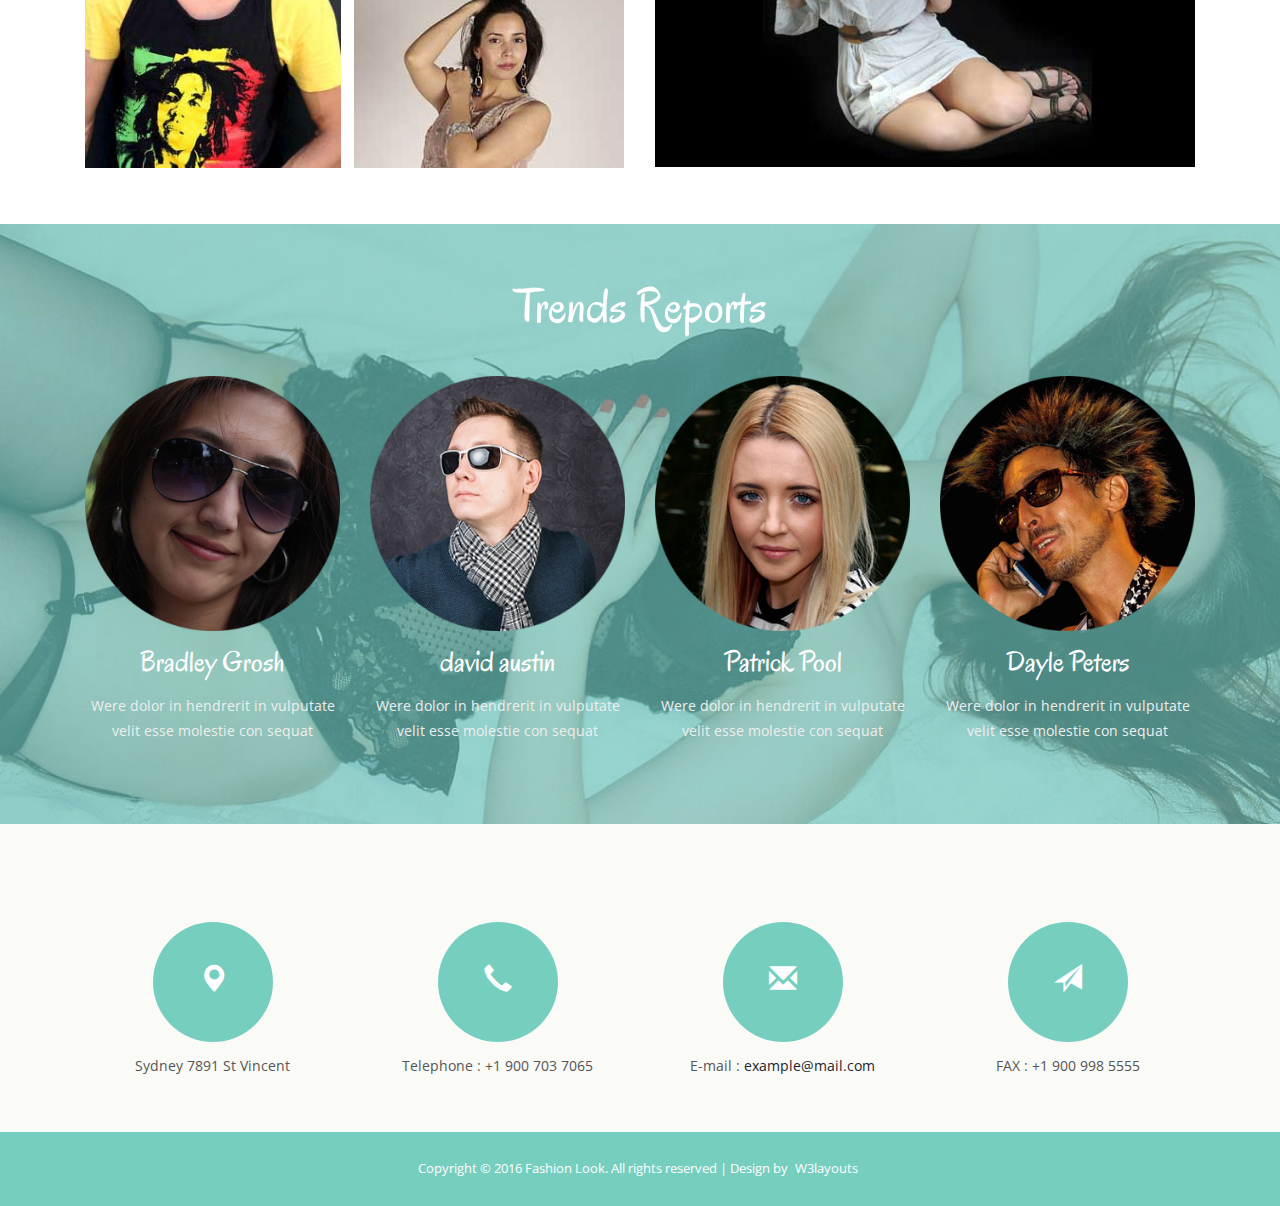
<file: trends.html>
<!--
Author: W3layouts
Author URL: http://w3layouts.com
License: Creative Commons Attribution 3.0 Unported
License URL: http://creativecommons.org/licenses/by/3.0/
-->
<!DOCTYPE HTML>
<html>
<head>
<title>Fashion Look a Fashion Category Flat Bootstrap Responsive  Website Template | Trends :: w3layouts</title>
<!---css--->
<link href="css/bootstrap.css" rel='stylesheet' type='text/css' />
<link href="css/style.css" rel='stylesheet' type='text/css' />
<!---css--->

<meta name="viewport" content="width=device-width, initial-scale=1">
<meta http-equiv="Content-Type" content="text/html; charset=utf-8" />
<meta name="keywords" content="Good Food Responsive web template, Bootstrap Web Templates, Flat Web Templates, Android Compatible web template, 
Smartphone Compatible web template, free webdesigns for Nokia, Samsung, LG, SonyEricsson, Motorola web design" />
<script type="application/x-javascript"> addEventListener("load", function() { setTimeout(hideURLbar, 0); }, false); function hideURLbar(){ window.scrollTo(0,1); } </script>
<script src="js/jquery-1.11.1.min.js"></script>
<script src="js/bootstrap.js"></script>
<link href='//fonts.googleapis.com/css?family=Oregano' rel='stylesheet' type='text/css'>
<link href='//fonts.googleapis.com/css?family=Open+Sans' rel='stylesheet' type='text/css'>
</head>
<body>
	<!---header--->
		<div class="header">
			<div class="container">
				<nav class="navbar navbar-default">
					<div class="container-fluid">
			<!-- Brand and toggle get grouped for better mobile display -->
						<div class="navbar-header">
							<button type="button" class="navbar-toggle collapsed" data-toggle="collapse" data-target="#bs-example-navbar-collapse-1" aria-expanded="false">
								<span class="sr-only">Toggle navigation</span>
								<span class="icon-bar"></span>
								<span class="icon-bar"></span>
								<span class="icon-bar"></span>
							</button>				  
							<div class="navbar-brand">
								<h1><a href="index.html">fashion look</a></h1>
							</div>
						</div>

			<!-- Collect the nav links, forms, and other content for toggling -->
						<div class="collapse navbar-collapse" id="bs-example-navbar-collapse-1">
							<ul class="nav navbar-nav">
								<li><a href="index.html">Home <span class="sr-only">(current)</span></a></li>
								<li class="active"><a href="trends.html">Trends</a></li>
								<li class="dropdown">
									<a href="#" class="dropdown-toggle" data-toggle="dropdown" role="button" aria-haspopup="true" aria-expanded="false">Looks <span class="caret"></span></a>
										<ul class="dropdown-menu">
											<li><a href="looks.html">Looks 2</a></li>
											<li><a href="looks.html">Looks 2</a></li>
											<li><a href="looks.html">Looks 3</a></li>
										</ul>
									</li>
									<li><a href="designers.html">Designers</a></li>
								<li><a href="codes.html">Codes</a></li>
								<li><a href="contact.html">Contact</a></li>
							</ul>
									  
						</div><!-- /.navbar-collapse -->
					</div><!-- /.container-fluid -->
				</nav>
			</div>
		</div>
		<!---header--->
		<!---trends-->
			<div class="content">
				<div class="trend-section">
					<div class="container">
						<h2>new fashion trends</h2>
						<div class="trend-grids">
							<div class="col-md-4 trend-grid">
								<img src="images/t1.jpg" class="img-responsive" alt=""/>
								<div class="trend-info">
									<h4>women's tends </h4>
									<p>Aliquam dapibus tincidunt metus. Praesent justo dolor, lobortis quis, lobortis dignissim, pulvinar ac, lorem. Lorem ipsum dolor sit amet, consectetuer adipiscing elit. Praesent vestibulum molestie lacus. Aenean nonummy hendrerit mauris.…</p>
								</div>
							</div>
							<div class="col-md-4 trend-grid">
								<img src="images/t2.jpg" class="img-responsive" alt=""/>
								<div class="trend-info">
									<h4>men's tends </h4>
									<p>Aliquam dapibus tincidunt metus. Praesent justo dolor, lobortis quis, lobortis dignissim, pulvinar ac, lorem. Lorem ipsum dolor sit amet, consectetuer adipiscing elit. Praesent vestibulum molestie lacus. Aenean nonummy hendrerit mauris.…</p>
								</div>
							</div>
							<div class="col-md-4 trend-grid">
								<img src="images/t3.jpg" class="img-responsive" alt=""/>
								<div class="trend-info">
									<h4>accessories </h4>
									<p>Aliquam dapibus tincidunt metus. Praesent justo dolor, lobortis quis, lobortis dignissim, pulvinar ac, lorem. Lorem ipsum dolor sit amet, consectetuer adipiscing elit. Praesent vestibulum molestie lacus. Aenean nonummy hendrerit mauris.…</p>
								</div>
							</div>
							<div class="clearfix"></div>
						</div>
					</div>
				</div>
			</div>
		<!---trends--->
		<!---biography--->
			<div class="biography">
				<div class="container">
					<h3>My Biography</h3>
					<div class="biography-grids">
						<div class="col-md-3 biography-grid">
							<h5>2000-2003</h5>
							<p>Jessica has always held a deep respect for the earth, animals, and her own body, releasing from a young age that the decisions she made in her daily life affected the whole picture.</p>
						</div>
						<div class="col-md-3 biography-grid">
						<h5>2004-2005</h5>
							<p>Jessica has always held a deep respect for the earth, animals, and her own body, releasing from a young age that the decisions she made in her daily life affected the whole picture.</p>
						</div>
						<div class="col-md-3 biography-grid">
						<h5>2007-2010</h5>
							<p>Jessica has always held a deep respect for the earth, animals, and her own body, releasing from a young age that the decisions she made in her daily life affected the whole picture.</p>
						</div>
						<div class="col-md-3 biography-grid">
						<h5>2011-2014</h5>
							<p>Jessica has always held a deep respect for the earth, animals, and her own body, releasing from a young age that the decisions she made in her daily life affected the whole picture.</p>
						</div>
						<div class="clearfix"></div>
					</div>
				</div>
			</div>
			<!---biography--->
			<!---trend-trends--->
				<div class="top-trends">
					<div class="container">
						<h3>the top of spring 2016</h3>
						<div class="toptrend-grids">
							<div class="col-md-6 toptrend-grid">
								<div class="top-trend1">
									<img src="images/s1.jpg" class="img-responsive" alt=""/>
									</div>
								<div class="top-trend2">
									<img src="images/s2.jpg" class="img-responsive" alt=""/>
									<img src="images/s3.jpg" class="img-responsive" alt=""/>
								</div>
								<div class="clearfix"></div>
							</div>
							<div class="col-md-6 toptrend-grid">
								<img src="images/s4.jpg" class="img-responsive" alt=""/>
							</div>
						</div>
					</div>
				</div>
				<!---trend-reports--->
				<div class="trend-reports">
					<div class="container">
						<h3>trends reports</h3>
							<div class="repeat-grids">
								<div class="col-md-3 report-grid">
									<img src="images/s5.png" class="img-responsive" alt=""/>
									<h4>Bradley Grosh</h4>
									<p>Were dolor in hendrerit in vulputate velit esse molestie con sequat</p>
								</div>
								<div class="col-md-3 report-grid">
									<img src="images/s6.png" class="img-responsive" alt=""/>
									<h4>david austin</h4>
									<p>Were dolor in hendrerit in vulputate velit esse molestie con sequat</p>
								</div>
								<div class="col-md-3 report-grid">
									<img src="images/s7.png" class="img-responsive" alt=""/>
									<h4>Patrick Pool</h4>
									<p>Were dolor in hendrerit in vulputate velit esse molestie con sequat</p>
								</div>
								<div class="col-md-3 report-grid">
									<img src="images/s8.png" class="img-responsive" alt=""/>
									<h4>Dayle Peters</h4>
									<p>Were dolor in hendrerit in vulputate velit esse molestie con sequat</p>
								</div>
								<div class="clearfix"></div>
							</div>
					</div>
				</div>
				<!---trend-reports--->
		<!---footer--->
			<div class="details">
				<div class="container">
					<div class="details-grids">
						<div class="col-md-3 details-grid">
							<figure class="icon">
								<i class="glyphicon glyphicon-map-marker"></i>
							</figure>
								<p>Sydney 7891 St Vincent</p>									
						</div>
						<div class="col-md-3 details-grid">
							<figure class="icon">
								<i class="glyphicon glyphicon-earphone"></i>
							</figure>
								<p>Telephone :  +1 900 703 7065</p>
						</div>
						<div class="col-md-3 details-grid">
							<figure class="icon">
								<i class="glyphicon glyphicon-envelope"></i>
							</figure>
								<p>E-mail : <a href="mailto:example@mail.com"> example@mail.com</a></p>
						</div>
						<div class="col-md-3 details-grid">
							<figure class="icon">
								<i class="glyphicon glyphicon-send"></i>
							</figure>
								<p>FAX :  +1 900 998 5555</p>
						</div>
						<div class="clearfix"></div>
					</div>
				</div>
			</div>
			<!---footer--->
			<!--copy-->
					<div class="copy-section">
						<div class="container">
							<p>Copyright &copy; 2016 Fashion Look. All rights reserved | Design by <a href="http://w3layouts.com">W3layouts</a></p>
						</div>
					</div>
				<!--copy-->

</body>
</html>
</file>
<file: css/style.css>
/*--
Author: W3layouts
Author URL: http://w3layouts.com
License: Creative Commons Attribution 3.0 Unported
License URL: http://creativecommons.org/licenses/by/3.0/
--*/

body a{
    transition:0.5s all;
	-webkit-transition:0.5s all;
	-moz-transition:0.5s all;
	-o-transition:0.5s all;
	-ms-transition:0.5s all;
}
input[type="button"]{
	transition:0.5s all;
	-webkit-transition:0.5s all;
	-moz-transition:0.5s all;
	-o-transition:0.5s all;
	-ms-transition:0.5s all;
}

h1,h2,h3,h4,h5,h6{
	padding:0 0;
	margin:0 0;
}
p{
	padding:0 0;
	margin:0 0;
}
ul{
	padding:0 0;
	margin:0 0;	
}
body{
	padding:0 0;
	margin:0 0; 
	font-family: 'Open Sans', sans-serif;
}
.header {
    background-color: #6dc3bb;
    padding: 2em 0;
}
.navbar-header {
    float: right;
}
.navbar-brand {
    float: left;
    height: 50px;
    padding: 0px 15px!important;
    font-size: 18px;
}
.navbar {
    position: relative;
    min-height: 50px;
    margin-bottom: 0px;
}
.navbar-nav {
    float: left;
	margin-top: 1em;
}
.navbar-brand {
    padding: 0;
}
.navbar-default {
    background: none!important;
    border: none!important;
	}
.navbar-brand h1 a {
    font-size: 1.5em;
    text-decoration: none;
    color: #fff;
    font-family: 'Oregano', cursive;
    text-transform: capitalize;
}
.navbar-default .navbar-nav > .active > a, .navbar-default .navbar-nav > .active > a:hover, .navbar-default .navbar-nav > .active > a:focus {
    color: #2c2b33;
    background-color: #fff;
}
.navbar-default .navbar-nav > li > a {
    color: #fff;
    font-size: 1.5em;
	font-family: 'Oregano', cursive;
}
.navbar-default .navbar-nav > li > a:hover, .navbar-default .navbar-nav > li > a:focus {
    color: #2c2b33;
    background-color: #fff;
}
.navbar-nav > li > a {
    padding-top: 10px;
    padding-bottom: 10px;
}
.navbar-default .navbar-nav > .open > a, .navbar-default .navbar-nav > .open > a:hover, .navbar-default .navbar-nav > .open > a:focus {
    color: #2c2b33;
    background-color: #fff;
}
.dropdown-menu > li > a:hover, .dropdown-menu > li > a:focus {
    color: #fff;
    text-decoration: none;
    background-color: #2c2b33;
}
.dropdown-menu > li > a {
    display: block;
    padding: 8px 20px;
    clear: both;
    font-size: 1.5em;
	font-family: 'Oregano', cursive;
}
.banner-text h3 {
    font-size: 3.5em;
    text-transform: capitalize;
    font-family: 'Oregano', cursive;
	 color: #2c2b33;
}
.banner-text p {
    font-size: 1em;
    line-height: 1.8em;
    padding-top: 1em;
    color: #555;
}
.banner-text {
    width: 40%;
    margin-top: 25em;
	padding: 0;
}
.ban {
    float: left;
    width: 85%;
}
.social-icons {
    float: right;
    width: 15%;
}
.social-icons a i {
    width: 52px;
    height: 52px;
    background: url(../images/img-sprite.png) no-repeat 0px 0px;
    display: inline-block;
	margin: 0em 0.5em;
}
.social-icons a i.icon {
    background-position: 0px 0px;
}
.social-icons a i.icon:hover {
    background-position: 0px -52px;
}
.social-icons a i.icon1 {
    background-position: -52px 0px;
}
.social-icons a i.icon1:hover {
    background-position: -52px -52px;
}
.social-icons a i.icon2 {
    background-position: -104px 0px;
}
.social-icons a i.icon2:hover {
    background-position: -104px -52px;
}
.social-icons a i.icon3 {
    background-position: -156px 0px;
}
.social-icons a i.icon3:hover {
    background-position: -156px -52px;
}
.update {
    padding: 4em 0;
    background-color: #fafaf7;
	text-align: center;
}
.update-grids {
    margin-top: 3em;
}
.update h2 ,.trend-section h2,.look-section h2,h2.type,.contact h2,.Designers-section h2{
    font-size: 3.5em;
    text-align: center;
    text-transform: capitalize;
    font-family: 'Oregano', cursive;
    color: #2c2b33;
}
.update-grid {
    padding: 0;
}
.update-grid h4 {
    font-size: 2em;
    text-transform: capitalize;
    font-family: 'Oregano', cursive;
    color: #2c2b33;
}
.update-grid img:hover {
    opacity: 0.5;
}
.up-grid {
    margin-top: 6em;
}
.up-grid1 {
    margin-top: 3em;
}
.update-info {
    background-color: #76CEBE;
    padding: 1em 1em;
}
.update-info:hover {
    background: #2c2b33;
}
.update-info p {
    font-size: 1em;
    line-height: 1.8em;
    color: #fff;
}
//*-- slider --*/
#flexiselDemo1, #flexiselDemo2, #flexiselDemo3 {
	display: none;
}
.nbs-flexisel-container {
	position: relative;
	max-width: 100%;
}
.nbs-flexisel-ul {
	position: relative;
	width: 9999px;
	margin: 0px;
	padding: 0px;
	list-style-type: none;
	text-align: center;
}
.nbs-flexisel-inner {
    overflow: hidden;
    margin-top: 0;
}
.nbs-flexisel-item {
	float: left;
	margin: 0px;
	padding: 0px;
	cursor: pointer;
	position: relative;
}
ul#flexiselDemo1 li a{
	text-decoration:none;
	display:block;
}
ul#flexiselDemo1 li a h4{
	text-align: left;
    padding-left: 14px;
	color:#478D06;
	font-family: 'Exo2-Medium';
	font-size:1.2em;
	margin-top:0.5em;
}
ul#flexiselDemo1 li a h4:hover{
	color: #DBC585;
}
.nbs-flexisel-item > a img {	
	cursor: auto;
    position: relative;
    width: 100%;
    margin: 0;
}
.nbs-flexisel-nav-left, .nbs-flexisel-nav-right {
	width: 45px;
	height: 45px;
	position: absolute;
	cursor: pointer;
	z-index: 100;
	margin-top:0em;
}
.nbs-flexisel-nav-left {
    left: 0;
    background: url(../images/img-sprite-left-right.png) no-repeat 0px 0px;
}
.nbs-flexisel-nav-right {
	right: 0px;
	background: url(../images/img-sprite-left-right.png) no-repeat -54px 0px;
}
/**feature**/

.models-right {
    padding: 0;
}
.new-models {
    padding: 5em 0;
}
.newmodels-grid h3 {
    margin: 0 .2em;
    line-height: 1.2em;
	font-size: 3.5em;
	text-transform: capitalize;
    font-family: 'Oregano', cursive;
    color: #2c2b33;
	text-align: center;
}
.news h3 ,.biography h3,.top-trends h3{
	font-size: 3.5em;
	text-transform: capitalize;
    font-family: 'Oregano', cursive;
    color: #2c2b33;
	text-align: center;
}
.letter h3{
	font-size: 3.5em;
	text-transform: capitalize;
    font-family: 'Oregano', cursive;
    color: #fff;
	text-align: center;
}
.newmodels-grid p {
    font-size: 1em;
    line-height: 1.8em;
    color: #626262;
    margin-top: 2em;
}
.models-right img {
    width: 100%;
	border: 1px solid #fff;
}
.news-grids{
	margin-top:3em;
}
.news {
    padding: 4em 0;
    background-color: #fafaf7;
}
.new-grid-left{
	float:left;
	width:73%;
	text-align:right;
}
.new-grid-left h4 {
    margin: 0;
    color: #282828;
	font-size: 1.8em;
        font-family: 'Oregano', cursive;
}
.new-grid-left p {
    color: #646464;
    font-size: 1em;
    margin: .8em 0 0;
    line-height: 1.8em;
}
.new-grid-right{
	float:right;
	width: 22%;
    border: none;
    text-align: center;
    padding: 2.2em;
    background: #76CEBE;
	border-radius: 90px
}
.aliquam{
	float:left !important;
    border: none;
    text-align: center;
    padding: 2.2em;
    background: #76CEBE;
}
.non{
	float:right !important;
	text-align:left !important;
}
.new-grids:nth-child(2){
	margin:3em 0 0;
}
.new-grid-right:hover {
    background: #2c2b33;
}
.aliquam:hover{
 background: #2c2b33;
}
.new-grid-right h5 {
    font-size: 2.5em;
    color: #fff;
}
.new-grid-right h6 {
    font-size: 1.3em;
    color: #fff;
	text-transform: capitalize;
}
.letter {
    padding: 4em 0;
    background: url(../images/banner2.jpg) no-repeat 0px 0px;
    background-size: cover;
	    min-height: 350px;
    -o-background-size: cover;
    -moz-background-size: cover;
    -ms-background-size: cover;
		
}
.letter p {
    text-align: center;
    font-size: 1em;
    width: 43%;
    margin: 2em auto;
    line-height: 1.8em;
	color:#fff;
}
.letter input[type="text"] {
    width: 79%;
    padding: 12px;
    font-size: 15px;
    text-align: left;
    font-weight: 400;
    border: 1px solid #fff;
    outline: none;
    margin: 0px 0px 0 0;
}
.letter input[type="submit"] {
    background: #76CEBE;
    cursor: pointer;
    border: 0;
    color: #fff;
    font-weight: 400;
    font-size: 15px;
    text-transform: uppercase;
    padding: 0.88em;
    text-align: center;
    webkit-appearance: none;
    outline: none;
    width: 20%;
    transition: 0.5s all;
    -webkit-transition: 0.5s all;
    -moz-transition: 0.5s all;
    -o-transition: 0.5s all;
    -ms-transition: 0.5s all;
}
/* Effect 6 */
.hi-icon-effect-6 .hi-icon {
	box-shadow: 0 0 0 4px rgba(255,255,255,1);
	-webkit-transition: background 0.2s, color 0.2s;
	-moz-transition: background 0.2s, color 0.2s;
	transition: background 0.2s, color 0.2s;
}

.hi-icon-effect-6 .hi-icon:hover {
	background: rgba(255,255,255,1);
	color: #64bb5d;
}

.hi-icon-effect-6 .hi-icon:hover:before {
	-webkit-animation: spinAround 2s linear infinite;
	-moz-animation: spinAround 2s linear infinite;
	animation: spinAround 2s linear infinite;
}
/*--history--*/
figure.icon i {
  color: #fff;
  font-size: 2em;
  text-align: center;
  margin-top: 1.5em;
  z-index: 9999;
}
.details {
    padding: 4em 0;
    text-align: center;
	background: #fafaf7;
}
.details-grid p {
    padding-top: 1em;
    font-size: 1em;
    color: #555;
}
.details-grid .icon {
  width: 120px;
  height: 120px;
   border-radius:50%;
  -webkit-border-radius:50%;
  -moz-border-radius:50%;
  -o-border-radius:50%;
  background:#76CEBE;
  margin: 0 auto;
  text-align: center;
  position: relative;	
}
.details-grid.icon img {
  position: relative;
  z-index: 100;
  transition: all 0.3s ease 0s;
  -moz-transition: all 0.3s ease 0s;
  -webkit-transition: all 0.3s ease 0s;
  -o-transition: all 0.3s ease 0s;
  margin-top: 1em;
}
a.btn.btn-primary.btn-lg.see-button.hvr-shutter-out-horizontal {
  background:#2c2b33;
}
.details-grid .icon:before {
  content: '';
  width: 100%;
  height: 100%;
  border-radius:50%;
  -webkit-border-radius:50%;
  -moz-border-radius:50%;
  -o-border-radius:50%;
  background:#282828;
  position: absolute;
  top: 0;
  left: 0;
  z-index: 10;
  -webkit-transform: scale(0);
  -moz-transform: scale(0);
  -ms-transform: scale(0);
  -o-transform: scale(0);
  transform: scale(0);
  transition: all 0.3s ease 0s;
}
.details-grid:hover .icon img {
  -webkit-transform: scale(0.9);
  -moz-transform: scale(0.9);
  -ms-transform: scale(0.9);
  -o-transform: scale(0.9);
  transform: scale(0.9);
}
.details-grid:hover .icon:before {
  -webkit-transform: scale(1);
  -moz-transform: scale(1);
  -ms-transform: scale(1);
  -o-transform: scale(1);
  transform: scale(1);
}

.details-grids {
   margin-top: 3em;
}
i.glyphicon {
    margin: 0;
}
.copy-section{
	padding:2em 0;
	text-align:center;
	background: #76CEBE;
}
.copy-section p {
	font-size: 0.9em;
	color: #fff;
	font-weight: 400;
}
.copy-section  a {
	font-size: 1em;
	color:#fff;
	font-weight: 400;
	text-transform: capitalize;
}
.copy-section a:hover {
	color: #fff;
}
.copy-section a {
	margin: 0 0.3em;
}
/**trends**/
.trend-section {
    padding: 4em 0;
}
.trend-info {
    background-color: #fafaf7;
    padding: 2em 2em;
	border-top: 12px solid #6dc3bb;
}
.trend-grids,.biography-grids,.toptrend-grids,.repeat-grids,.Designers-grids {
	margin-top:3em;
}
.trend-grid h4 {
    font-size: 2.1em;
    color: #2c2b33;
	text-transform: capitalize;
	font-family: 'Oregano', cursive;
}
.trend-grid p,.biography-grid p,.toptrend-grid p {
    font-size: 1em;
    color: #555;
    line-height: 1.8em;
	padding-top: 1em;
}
.biography {
    padding: 4em 0;
    background-color: #fafaf7;
}
.biography-grid h5 {
    font-size: 1.5em;
    font-family: 'Oregano', cursive;
    background-color: #6dc3bb;
    display: inline-block;
    color: #fff;
    padding: 5px 10px;
}
.top-trends {
    padding: 4em 0;
}
.top-trend1 {
    float: left;
    width: 47.4%;
    margin: 0 13px 0 0px;
}
.top-trend2 {
    float: left;
    width: 50%;
}
.toptrend-grid h4 {
    font-size: 2.1em;
    color: #2c2b33;
	padding-top:1em;
	text-transform: capitalize;
	font-family: 'Oregano', cursive;
}
.trend-reports{
    padding: 4em 0;
    background: url(../images/banner3.jpg) no-repeat 0px 0px;
    background-size: cover;
    min-height: 600px;
    -o-background-size: cover;
    -moz-background-size: cover;
    -ms-background-size: cover;
	text-align:center;
}
.trend-reports h3{
	font-size: 3.5em;
	text-transform: capitalize;
    font-family: 'Oregano', cursive;
    color: #fff;
	text-align: center;
}
.report-grid h4 {
    font-size: 2.1em;
    color: #fff;
    padding: .5em 0;
	font-family: 'Oregano', cursive;
}
.report-grid p {
    font-size: 1em;
    color: #eee;
   line-height:1.8em;
	
}
/*-- gallery --*/
.gallery-top {
    padding: 4em 0;
	text-align:center;
}
.gallery-grids-top {
    margin-top: 3em ;
}
.gallery-info h2 {
    font-size: 3.5em;
    text-transform: capitalize;
    font-family: 'Rancho-Regular';
    color: #222;
}
.gallery-info p {
  color: #B2B2B2;
  font-size: .9em;
  margin: 1em auto 0;
  line-height: 1.8em;
  width: 70%;
}
.gallery-grid a {
    display: block;
}
.gallery-grid img {
  width: 100%;
}
.gallery-grid:hover img {
  -webkit-filter: grayscale(100%);
  opacity: 8;
  transition: all 300ms!important;
  -webkit-transition: all 300ms!important;
  -moz-transition: all 300ms!important;
}
.gallery-grids-middle{
	margin:2em 0;
}
.look-section {
    padding: 4em 0;
}
.Designers-section {
    padding: 4em 0;
}
.Designers2 {
    margin: 2em 0;
}
.Designers4 {
    margin-top: 2em;
}
.Designer-grid1 h4 {
    font-size: 2.1em;
    color: #6dc3bb;
    text-transform: capitalize;
        font-family: 'Oregano', cursive;
}
.Designer-grid1 p {
    font-size: 1em;
    color: #555;
    line-height: 2em;
    margin: 1em 0 0em;
}
/*-- typography --*/
.typography-info {
    text-align: center;
    margin-bottom: 3em;
}
.typography {
    padding: 4em 0;
}
.show-grid [class^=col-] {
	background: #fff;
	text-align: center;
	margin-bottom: 10px;
	line-height: 2em;
	border: 10px solid #f0f0f0;
}
.show-grid [class*="col-"]:hover {
  background: #e0e0e0;
}
.grid_3{
	margin-bottom:2em;
}
.xs h3, h3.m_1{
	color:#000;
	font-size:1.7em;
	font-weight:300;
	margin-bottom: 1em;
}
.grid_3 p{
  color: #999;
  font-size: 0.85em;
  margin-bottom: 1em;
  font-weight: 300;
}
.grid_4{
	background:none;
	margin-top:50px;
}
.label {
  font-weight: 300 !important;
  border-radius:4px;
  -webkit-border-radius:4px;
	-moz-border-radius:4px;
}  
.grid_5{
	background:none;
	padding:2em 0;
}
.grid_5 h3, .grid_5 h2, .grid_5 h1, .grid_5 h4, .grid_5 h5, h3.hdg {
    margin-bottom: 1em;
    color: #222;
}
.table > thead > tr > th, .table > tbody > tr > th, .table > tfoot > tr > th, .table > thead > tr > td, .table > tbody > tr > td, .table > tfoot > tr > td {
  border-top: none !important;
}
.tab-content > .active {
  display: block;
  visibility: visible;
}
.pagination > .active > a, .pagination > .active > span, .pagination > .active > a:hover, .pagination > .active > span:hover, .pagination > .active > a:focus, .pagination > .active > span:focus {
  z-index: 0;
}
.badge-primary {
  background-color: #03a9f4;
}
.badge-success {
  background-color: #8bc34a;
}
.badge-warning {
  background-color: #ffc107;
}
.badge-danger {
  background-color: #e51c23;
}
.grid_3 p{
  line-height: 2em;
  color: #888;
  font-size: 0.9em;
  margin-bottom: 1em;
  font-weight: 300;
}
.bs-docs-example {
  margin: 1em 0;
}
section#tables  p {
 margin-top: 1em;
}
.tab-container .tab-content {
  border-radius: 0 2px 2px 2px;
  border: 1px solid #e0e0e0;
  padding: 16px;
  background-color: #ffffff;
}
.table td, .table>tbody>tr>td, .table>tbody>tr>th, .table>tfoot>tr>td, .table>tfoot>tr>th, .table>thead>tr>td, .table>thead>tr>th {
  padding: 15px!important;
}
.table > thead > tr > th, .table > tbody > tr > th, .table > tfoot > tr > th, .table > thead > tr > td, .table > tbody > tr > td, .table > tfoot > tr > td {
  font-size: 0.9em;
  color: #999;
  border-top: none !important;
}
.tab-content > .active {
  display: block;
  visibility: visible;
}
.label {
  font-weight: 300 !important;
}
.label {
  padding: 4px 6px;
  border: none;
  text-shadow: none;
}
.nav-tabs {
  margin-bottom: 1em;
}
.alert {
  font-size: 0.85em;
}
h1.t-button,h2.t-button,h3.t-button,h4.t-button,h5.t-button {
	line-height:1.8em;
  margin-top:0.5em;
  margin-bottom: 0.5em;
}
li.list-group-item1 {
  line-height: 2.5em;
}
.input-group {
  margin-bottom: 20px;
  }
.in-gp-tl{
	padding:0;
}
.in-gp-tb{
	padding-right:0;
}
.list-group {
  margin-bottom: 48px;
}
ol {
  margin-bottom: 44px;
}
h2.typoh2{
    margin: 0 0 10px;
}
@media (max-width:768px){
	.grid_5 {
		padding: 0 0 1em;
	}
	.grid_3 {
		margin-bottom: 0em;
	}
}
@media (max-width:640px){
	h1, .h1, h2, .h2, h3, .h3 {
		margin-top: 0px;
		margin-bottom: 0px;
	}
	.grid_5 h3, .grid_5 h2, .grid_5 h1, .grid_5 h4, .grid_5 h5, h3.hdg, h3.bars {
		margin-bottom: .5em;
	}
	.progress {
		height: 10px;
		margin-bottom: 10px;
	}
	ol.breadcrumb li,.grid_3 p,ul.list-group li,li.list-group-item1 {
		font-size: 14px;
	}
	.breadcrumb {
		margin-bottom: 10px;
	}
	.well {
		font-size: 14px;
		margin-bottom: 10px;
	}
	h2.typoh2 {
		font-size: 1.5em;
	}
}
@media (max-width:480px){
	.table h1 {
		font-size: 26px;
	}
	.table h2 {
		font-size: 23px;
	}
	.table h3 {
		font-size: 20px;
	}
	.label {
		font-size: 53%;
	}
	.alert,p {
		font-size: 14px;
	}
	.pagination {
		margin: 20px 0 0px;
	}
}
@media (max-width: 320px){
	.grid_4 {
		margin-top: 18px;
	}
	h3.title {
		font-size: 1.6em;
	}
	.alert, p,ol.breadcrumb li, .grid_3 p,.well, ul.list-group li, li.list-group-item1,a.list-group-item {
		font-size: 13px;
	}
	.alert {
		padding: 10px;
		margin-bottom: 10px;
	}
	ul.pagination li a {
		font-size: 14px;
		padding: 5px 11px;
	}
	.list-group {
		margin-bottom: 10px;
	}
	.well {
		padding: 10px;
	}
	.nav > li > a {
		font-size: 14px;
	}
	table.table.table-striped,.table-bordered,.bs-docs-example {
		display: none;
	}
}
/*-- //typography --*/
/*-- contact --*/
.contact {
    padding: 4em 0;
}
.contact-bottom iframe{
	width:100%;
	min-height:400px;
	margin:0 0 -5px;
}
.contact-left p{
	color: #999;
	font-size: 1em;
	line-height: 1.8em;
	margin:0;
}
.contact-left p span{
	display:block;
	font-weight:700;
}
.contact-left ul{
	padding:1em 0 0;
	margin:0;
}
.contact-left ul li{
	list-style-type:none;
	margin:0 0 5px;
	font-size:1em;
	color:#000;
}
.contact-left ul li a{
	color:#6D6D6D;
	text-decoration:none;
}
.contact-left ul li a:hover{
	color:#407F8E;
}
.contact-left input[type="text"],.contact-left input[type="email"],.contact-left textarea{
	background:none;
	border: 1px solid #D9D9D9;
    color: #A3A3A3;
    padding: 13px 10px;
	font-size: 14px;
	outline: none;
}
.contact-left input[type="text"],.contact-left input[type="email"]{
	width: 32.7%;
	float: left;
}
.contact-left input[type="email"]{
	margin:0 6px;
}
.contact-left textarea{
	min-height: 200px;
	resize: none;
	width: 100%;
	margin:1em 0;
}
.contact-left input[type="submit"],.contact-left input[type="reset"]{
	outline: none;
    color: #fff;
    font-size: 1em;
    padding: 13px 0;
    width: 49.68%;
    background:#6dc3bb;
    border: none;
    transition: .5s all;
    -webkit-transition: .5s all;
    -moz-transition: .5s all;
    -o-transition: .5s all;
    -ms-transition: .5s all;
}
.contact-left input[type="submit"]:hover,.contact-left input[type="reset"]:hover{
	background:#2c2b33;
}
.contact-left h4{
	font-size: 2.1em;
    color: #314246;
    margin: 0 0 1em;
	font-family: 'Oregano', cursive;
}
.contact-bottom {
    margin: 3em 0;
	padding:1em;
	border:1px dotted #555;
}
/*-- //contact --*/

	/**responsive*/
	
@media(max-width:1080px){
.banner-text h3,.newmodels-grid h3 ,.news h3, .biography h3, .top-trends h3,.letter h3,.trend-reports h3{
    font-size: 3em;
}
.update h2, .trend-section h2, .look-section h2, h2.type, .contact h2, .Designers-section h2 {
    font-size: 3em;
}
.view1 {
    width: 235px;
}
.new-grid-left {
    float: left;
    width: 72%;
}
.new-grid-right {
    float: right;
    width: 25%;
}
.new-grid-right h5 {
    font-size: 2em;
}
.banner-text p,.update-info p,.newmodels-grid p,.letter p.new-grid-left p,.trend-grid p,.details-grid p, .biography-grid p, .toptrend-grid p,.report-grid p ,.Designer-grid1 p,.contact-left p {
    font-size: 0.965em;
}
.top-trend1 {
    margin: 0 11px 0 0px;
}
.contact-left input[type="text"], .contact-left input[type="email"] {
    width: 32.6%;
}
}
@media(max-width:991px){
.navbar-brand h1 a {
    font-size: 1.15em;
}
.navbar-nav {
    float: left;
    margin-top: .5em;
}
.navbar-default .navbar-nav > li > a {
    font-size: 1.3em;
}
.dropdown-menu > li > a {
    font-size: 1.3em;
}
.banner-grid {
    float: left;
    width: 50%;
}
.banner-text {
    float: left;
    width: 50%;  
	margin-top: 14em;
}
.update,.new-models,.news,.letter,.details,.trend-section,.biography,.top-trends,.trend-reports,.look-section,.Designers-section,.typography,.contact {
    padding: 3em 0;
}
.update-grid {
    float: left;
    width: 25%;
}
.view1 {
    height: 475px;
}
.nbs-flexisel-nav-left, .nbs-flexisel-nav-right {
    margin-top: 1em;
}
.newmodels-grid {
     width: 50%;
	 float:left;
}
.models-right {
    float: left;
    width: 33.3%;
}
.banner-text h3, .newmodels-grid h3, .news h3, .biography h3, .top-trends h3, .letter h3, .trend-reports h3 {
    font-size: 2.8em;
}
.update h2, .trend-section h2, .look-section h2, h2.type, .contact h2, .Designers-section h2 {
    font-size: 2.8em;
}
.new-grid {
    float: left;
    width: 50%;
}
.new-grid-right h5 {
    font-size: 1.8em;
}
.new-grid-right {
    float: right;
    width: 30%;
	padding: 2em;
}
.new-grid-left {
    float: left;
    width: 64%;
}
.aliquam {
    padding: 2em;
}
.letter p {
    width: 55%;
}
.details-grid {
    float: left;
    width: 25%;
}
figure.icon i {
   margin-top: 1.3em;
}
.details-grid .icon {
    width: 100px;
    height: 100px;
}
.trend-grid {
    float: left;
    width: 33.3%;
}
.trend-grid h4,.report-grid h4 {
    font-size: 1.99em;
}
.trend-info {
    padding: 2em 1.5em;
}
.biography-grid {
    float: left;
    width: 25%;
}
.biography-grid h5 {
    font-size: 1.2em;
}
.toptrend-grid {
    float: left;
    width: 50%;
}
.top-trend1 {
    margin: 0 7px 0 0px;
}
.report-grid {
    float: left;
    width: 25%;
}
.trend-reports {
    min-height: 475px;
}
.gallery-grid {
    float: left;
    width: 33.3%;
}
.Designer-grid {
    width: 40%;
    float: left;
}
.Designer-grid1 {
    width: 60%;
    float: left;
}
.Designer-grid1 h4 {
    font-size: 1.8em;
}
.contact-bottom iframe {
    min-height: 310px;
}
.cont {
    margin-top: 2em;
}
}

@media (max-width: 640px){
.header {
    padding: 1em 0;
}
.navbar-default .navbar-toggle {
    border-color: #fff;
}
.navbar-default .navbar-toggle:hover, .navbar-default .navbar-toggle:focus {
    background-color: #fff;
}
.navbar-toggle {
    float: left;
	background: #fff;
}
.navbar-nav {
    float: none;
    margin-top: .5em;
    text-align: center;
}
.navbar-header {
    float: left;
    width: 100%;
}
.navbar-default .navbar-nav > .open > a, .navbar-default .navbar-nav > .open > a:hover, .navbar-default .navbar-nav > .open > a:focus {
    color: #2c2b33;
    background-color: #fff;
}
.navbar-default .navbar-nav .open .dropdown-menu > li > a {
    color: #2c2b33;
}
.navbar-collapse {
    max-height: 356px;
}
.navbar-brand {
    float: right;
}
.navbar-default .navbar-nav .open .dropdown-menu > li > a:hover, .navbar-default .navbar-nav .open .dropdown-menu > li > a:focus {
    color: #2c2b33;
    background-color: #fff;
}
.navbar-default .navbar-collapse, .navbar-default .navbar-form {
    width: 100%;
}
.banner-text {
    float: left;
    width: 50%;
    margin-top: 8em;
}
.banner-text h3, .newmodels-grid h3, .news h3, .biography h3, .top-trends h3, .letter h3, .trend-reports h3 {
    font-size: 2.5em;
}
.ban {
    float: left;
    width: 75%;
}
.social-icons {
    float: right;
    width: 25%;
}
.banner-text p, .update-info p, .newmodels-grid p, .new-grid-left p, .trend-grid p, .details-grid p, .biography-grid p, .toptrend-grid p, .report-grid p, .Designer-grid1 p {
    font-size: 0.95em;
}
.update-grids,.news-grids,.details-grids,.trend-grids, .biography-grids, .toptrend-grids, .repeat-grids, .Designers-grids {
    margin-top: 2em;
}
.gallery-grids-top {
    margin-top: 2em;
}
.models-rights {
    margin-top: 2em;
}
.nbs-flexisel-nav-left, .nbs-flexisel-nav-right {
    margin-top: 2.5em;
}
.newmodels-grid {
    width: 100%;
}
.view1 {
    height: 425px;
}
.new-grid {
    width: 100%;
}
.new-grid-left {
    float: left;
    width: 77%;
}
.letter p {
    width: 65%;
    font-size: 0.95em;
}
.new-grid-right {
    float: right;
    width: 18%;
}
.letter {
    min-height: 300px;
}
.letter input[type="text"] {
    padding: 10px;
}
.letter input[type="submit"] {
    font-size: 14px
}
.trend-grid h4, .report-grid h4 {
    font-size: 1.6em;
}
.details-grid .icon {
    width: 90px;
    height: 90px;
}
figure.icon i {
    margin-top: 1.15em;
}
.biography-grid {
    float: left;
    width: 50%;
}
.biography-grid:nth-child(3) {
    margin-top: 2em;
}
.biography-grid:nth-child(4) {
    margin-top: 2em;
}
.toptrend-grid {
    float: left;
    width: 100%;
}
.top-trend1 img {
    width: 100%;
}
.top-trend2 img {
    width: 100%;
}
.top-trend1 {
    margin: 0 14px 0 0px;
}
.toptrend-grid:nth-child(2) {
    margin-top: 2em;
}
.contact-bottom {
    margin: 2em 0;
}
}
@media (max-width: 480px){
.container-fluid {
    padding-right: 0;
}
.navbar-brand {
    float: right;
    margin-right: -17px;
}
.navbar-brand {
    padding: 0px 0!important;
}
.navbar-brand h1 a {
    font-size: 1.1em;
}
.banner-grid {
    width: 100%;
}
.banner-text {
    width: 100%;
    margin-top: 2em;
	text-align: center;
}
.ban {
    width: 100%;
}
.social-icons {
    width: 100%;
    padding: 1em 0;
}
.social-icons a i {
    width: 39px;
    height: 39px;
    background: url(../images/img-sprite.png) no-repeat 0px 0px;
    display: inline-block;
    margin: 0em 0.3em;
    background-size: 300px;
}
.social-icons a i.icon {
    background-position: 0px 0px;
}
.social-icons a i.icon:hover {
    background-position: 0px -39px;
}
.social-icons a i.icon1 {
    background-position: -39px 0px;
}
.social-icons a i.icon1:hover {
    background-position: -39px -39px;
}
.social-icons a i.icon2 {
    background-position: -78px 0px;
}
.social-icons a i.icon2:hover {
    background-position: -78px -39px;
}
.social-icons a i.icon3 {
    background-position: -117px 0px;
}
.social-icons a i.icon3:hover {
    background-position: -117px -39px;
}
.update-grid {
    float: left;
    width: 50%;
}
.update, .new-models, .news, .letter, .details, .trend-section, .biography, .top-trends, .trend-reports, .look-section, .Designers-section, .typography, .contact {
    padding: 2em 0;
}
.update h2, .trend-section h2, .look-section h2, h2.type, .contact h2, .Designers-section h2 {
    font-size: 2.4em;
}
.banner-text h3, .newmodels-grid h3, .news h3, .biography h3, .top-trends h3, .letter h3, .trend-reports h3 {
    font-size: 2.3em;
}
.update-grids, .news-grids, .details-grids, .trend-grids, .biography-grids, .toptrend-grids, .repeat-grids, .Designers-grids {
    margin-top: 1em;
}
.up-grid {
    margin-top: 0em;
}
.up-grid1 {
    margin-top: 0em;
}
.view1 {
    height: 504px;
}
.nbs-flexisel-nav-left, .nbs-flexisel-nav-right {
    margin-top: 6.5em;
}
.update-grid:nth-child(3) {
    margin-top: 2em;
}
.update-grid:nth-child(4) {
    margin-top: 2em;
}
.letter p {
    width: 100%;
 }
 .new-grid-left {
    float: left;
    width: 75%;
}
.new-grid-right {
    float: right;
    width: 21%;
	    padding: 1.5em;
}
.aliquam {
    padding: 1.5em;
}
.new-grid-right h6 {
    font-size: 1em;
}
.new-grid:nth-child(2) {
    margin-top: 1em;
}
.letter {
    min-height: 275px;
}
.details-grid {
    float: left;
    width: 50%;
}
.details-grid:nth-child(3){
   margin-top: 1em;
}
.details-grid:nth-child(4){
   margin-top: 1em;
}
.details-grid .icon {
    width: 80px;
    height: 80px;
}
figure.icon i {
    font-size: 1.8em;
}
figure.icon i {
    margin-top: 1.1em;
}
.trend-grid {
    width: 100%;
}
.trend-grid img {
    width: 100%;
}
.trend-grid:nth-child(2){
   margin: 2em 0;
}
.top-trend1 {
    margin: 0 9px 0 0px;
}
.report-grid {
    float: left;
    width: 50%;
}
.report-grid:nth-child(3){
   margin-top: 1em;
  }
.report-grid:nth-child(4){
   margin-top: 1em;
  }
.Designer-grid {
    width: 100%;
}
.Designer-grid1 {
    width: 100%;
	margin-top: 1em;
}
.grid_4 {
    background: none;
    margin-top: 20px;
}
.contact-bottom iframe {
    min-height: 240px;
}
.contact-left h4 {
    font-size: 1.8em;
}
.contact-left input[type="text"], .contact-left input[type="email"] {
    width: 100%;
}
.contact-left input[type="email"] {
    margin: 0.8em 0px;
}
.contact-left input[type="submit"], .contact-left input[type="reset"] {
    width: 48.68%
}
}
@media (max-width: 320px){
.navbar-brand h1 a {
    font-size: 1em;
}
.header {
    padding: .5em 0;
}
.banner-text h3, .newmodels-grid h3, .news h3, .biography h3, .top-trends h3, .letter h3, .trend-reports h3 {
    font-size: 2em;
}
.update h2, .trend-section h2, .look-section h2, h2.type, .contact h2, .Designers-section h2 {
    font-size: 2.2em;
}
.update, .new-models, .news, .letter, .details, .trend-section, .biography, .top-trends, .trend-reports, .look-section, .Designers-section, .typography, .contact {
    padding: 1em 0;
}
.update-grid {
    width: 100%;
}
.update-grid:nth-child(2) {
    margin-top: 2em;
}
.nbs-flexisel-nav-left, .nbs-flexisel-nav-right {
    margin-top: 4.5em;
}
.newmodels-grid {
    padding: 0;
}
.new-grid-left h4 {
    font-size: 1.5em;
}
.new-grid-left {
    float: left;
    width: 65%;
}
.new-grid-right {
    float: right;
    width: 30%;
    padding: 1.5em;
}
.new-grid {
    padding: 0;
}
.letter p {
    margin: 1em auto;
}
.letter input[type="submit"] {
    width: 28%;
	padding: 0.86em;
}
.letter input[type="text"] {
    width: 70%
}
.letter {
    min-height: 230px;
}
.copy-section {
    padding: 1em 0;
}
.trend-grid {
    padding: 0;
}
.trend-info {
    padding: 1.5em 1.5em;
}
.biography-grid {
	width: 100%;
}
.biography-grid:nth-child(2) {
    margin-top: 2em;
}
.biography-grid h5 {
    font-size: 1.1em;
}
.top-trend1 {
    width: 100%;
}
.top-trend2 {
    width: 100%;
	margin-top:1.5em;
}
.toptrend-grid {
    padding: 0;
}
.report-grid {
    width: 100%;
	padding:0;
}
.report-grid:nth-child(2) {
    margin-top: 1em;
}
.gallery-grid {
    width: 100%;
    padding: 0;
}
.gallery-grids-top {
    margin-top: 1em;
}
.Designer-grid {
    padding: 0;
}
.Designer-grid1 {
	padding: 0;
}
.typography-info {
    margin-bottom: 0em;
}
.contact-bottom iframe {
    min-height: 200px;
}
.contact-left h4 {
    margin: 0 0 0.2em;
}
.contact-left {
    padding: 0;
}
}
</file>
